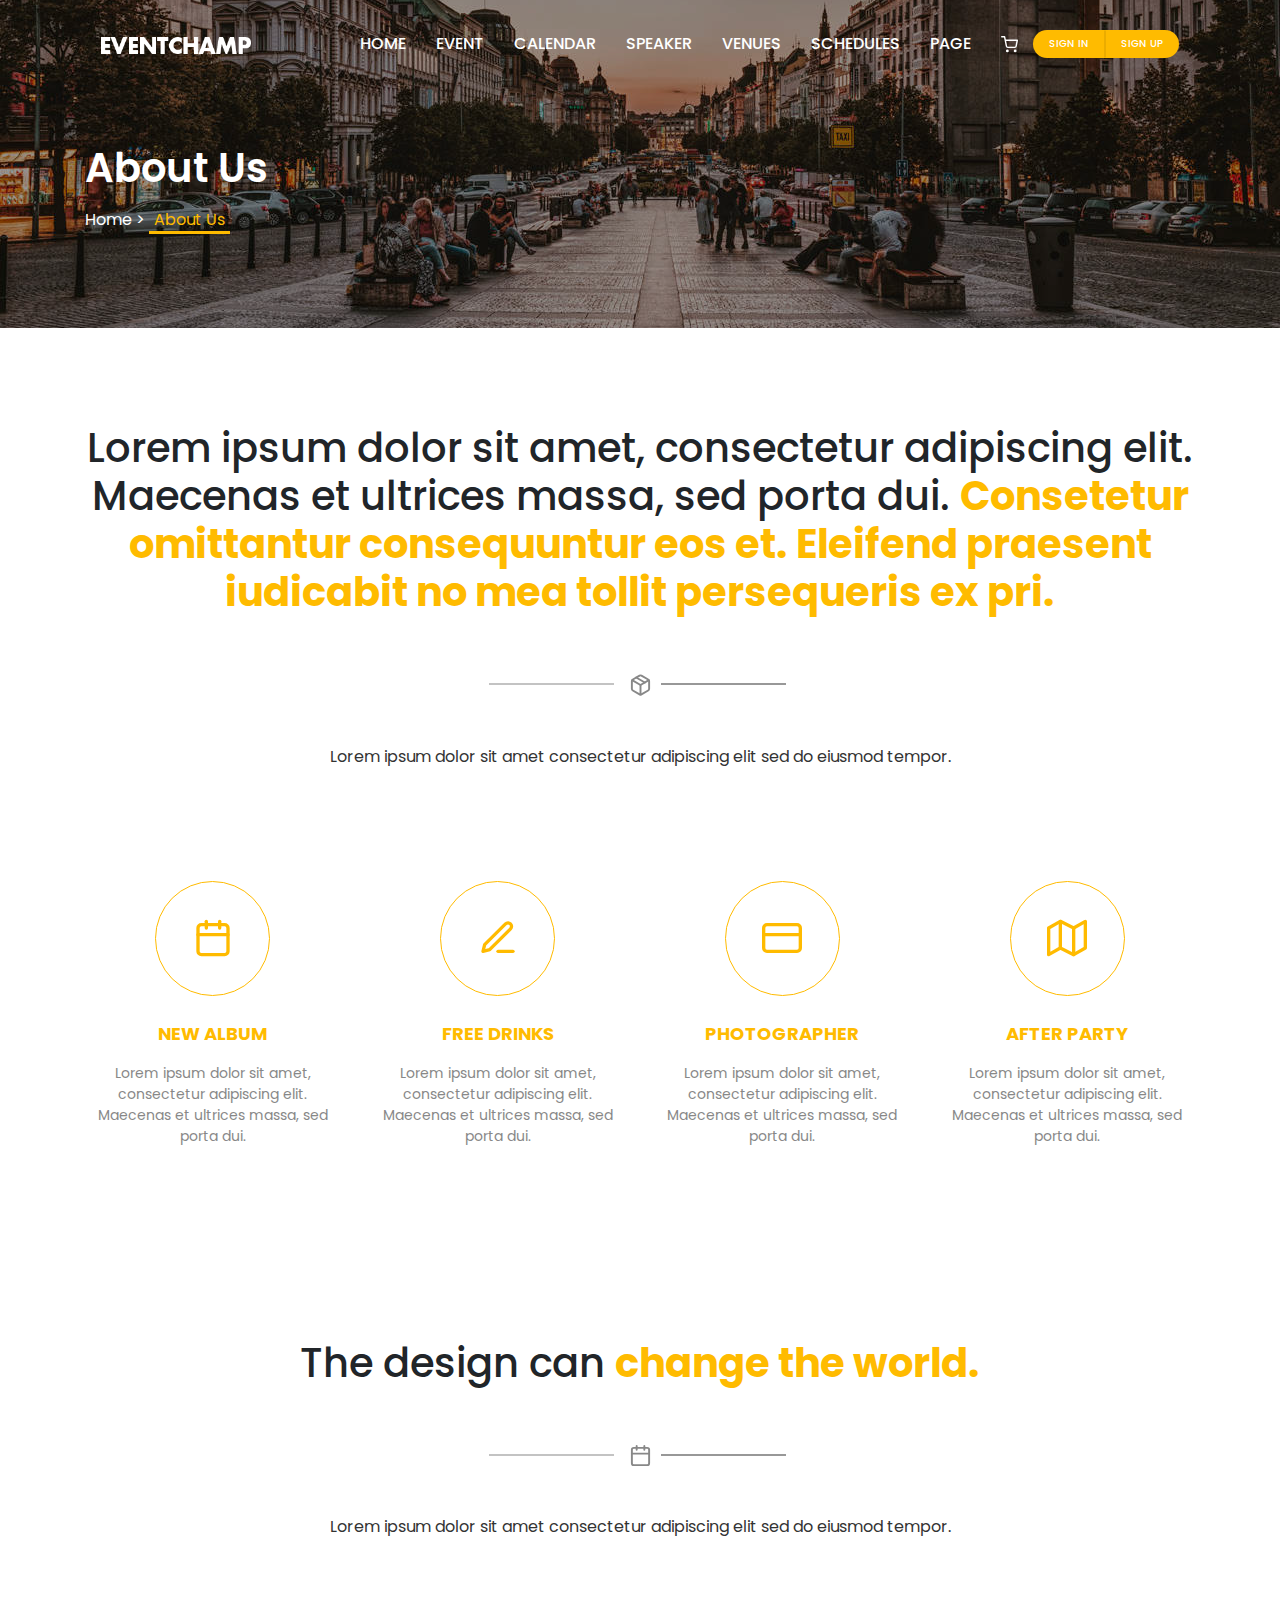
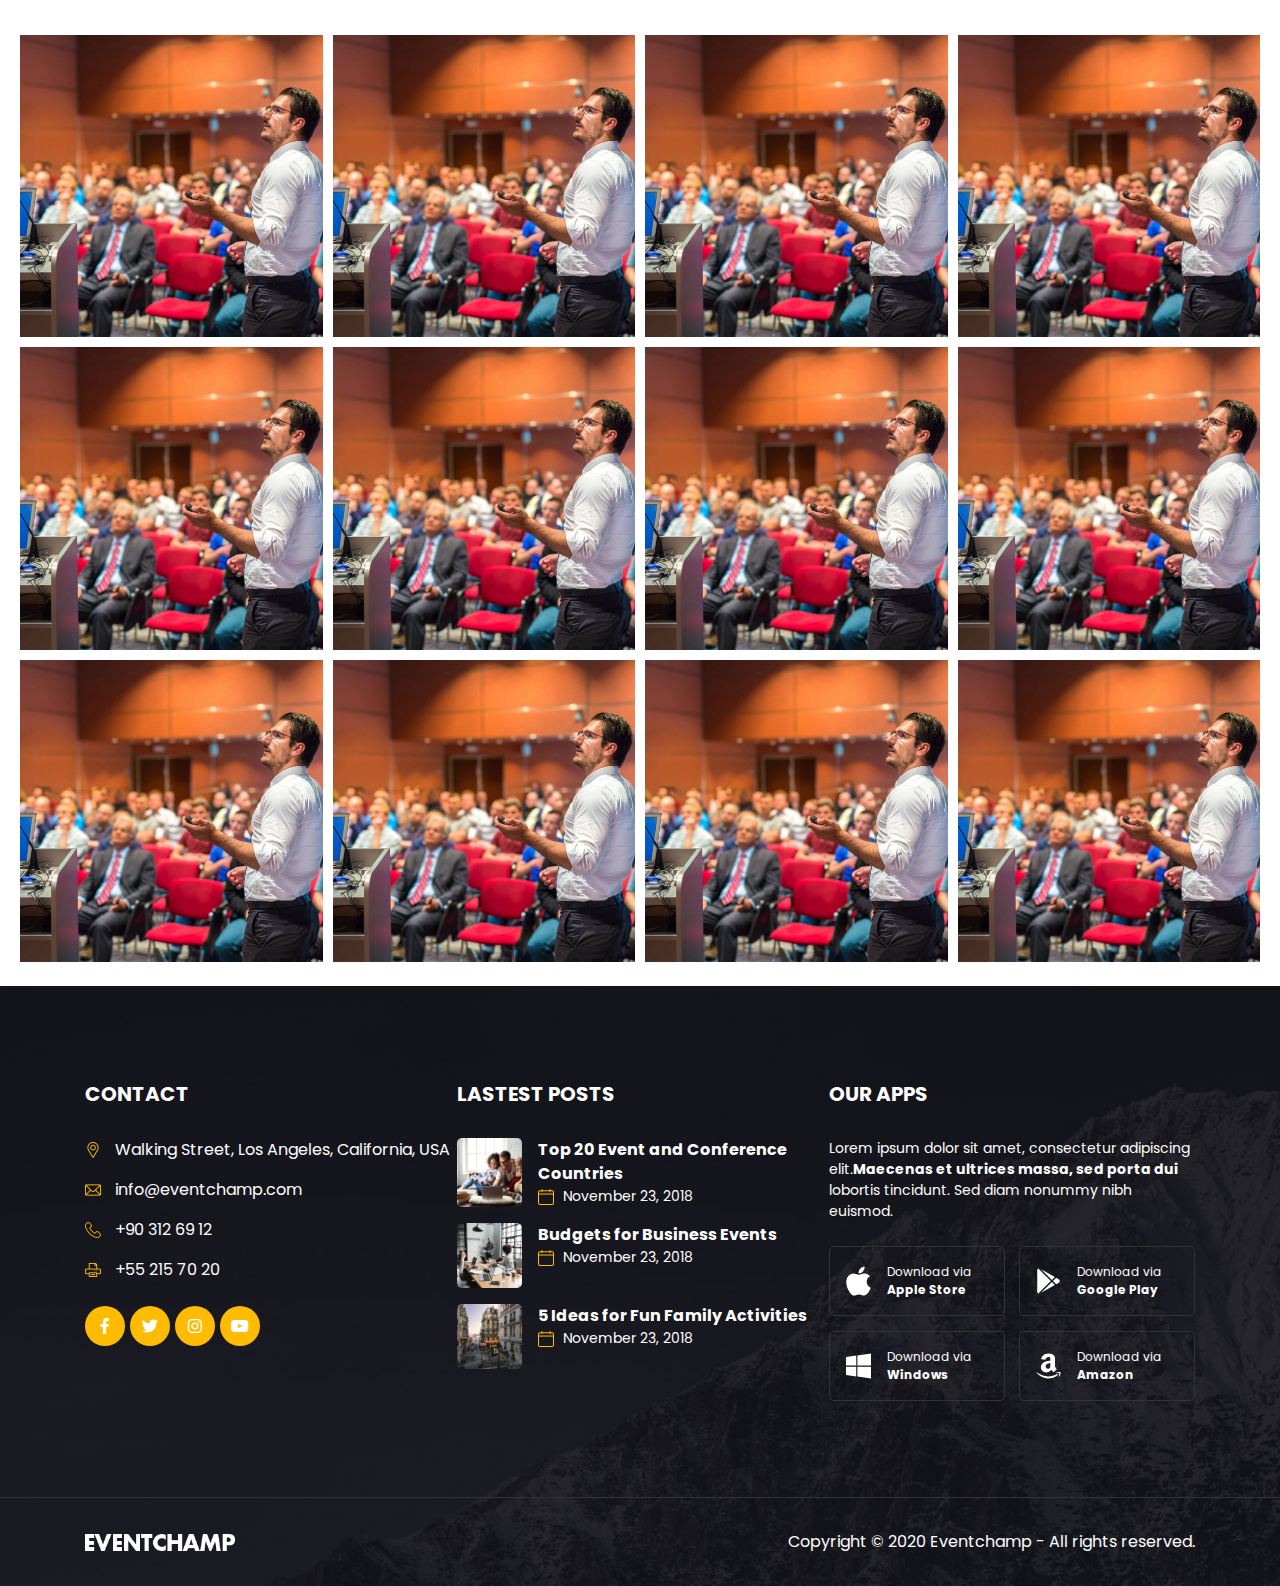
<file: abou-us.html>
<!DOCTYPE html>
<html lang="en">

<head>
    <meta charset="UTF-8">
    <meta http-equiv="X-UA-Compatible" content="IE=edge">
    <meta name="viewport" content="width=device-width, initial-scale=1.0">
    <title>Document</title>
    <link rel="preconnect" href="https://fonts.googleapis.com">
    <link rel="preconnect" href="https://fonts.gstatic.com" crossorigin>
    <link href="https://fonts.googleapis.com/css2?family=Poppins:wght@400;500;700&display=swap" rel="stylesheet">
    <link rel="stylesheet" href="https://stackpath.bootstrapcdn.com/bootstrap/4.3.1/css/bootstrap.min.css" integrity="sha384-ggOyR0iXCbMQv3Xipma34MD+dH/1fQ784/j6cY/iJTQUOhcWr7x9JvoRxT2MZw1T" crossorigin="anonymous">
    <link rel="stylesheet" href="./css/all.min.css">
    <link rel="stylesheet" href="./css/fontawesome.css">
    <link rel="stylesheet" href="./css/style.css">
</head>

<body>
    <section class="top-banner">
        <header class="transparent-header">
            <div class="container">
                <nav class="navbar showon">
                    <a class="navbar-brand navbar-main-brand" href="#">
                        <img class="brand-logo white-logo" id="brand-logo" src="./images/logo-alternative.jpg" alt="">
                        <img class="brand-logo  black-logo" src="./images/black-logo.jpg" alt="">
                    </a>
                    <a class="navbar-toggler px-0" data-toggle="collapse" data-target="#navbarSupportedContent" aria-controls="navbarSupportedContent" aria-expanded="false" aria-label="Toggle navigation">
                        <span class="menu-icon"><svg version="1.1" xmlns="https://www.w3.org/2000/svg" xmlns:xlink="https://www.w3.org/1999/xlink" x="0px" y="0px" viewBox="0 0 344.339 344.339" xml:space="preserve"> <g> <g> <g> <rect y="46.06" width="344.339" height="29.52"></rect> </g> <g> <rect y="156.506" width="344.339" height="29.52"></rect> </g> <g> <rect y="268.748" width="344.339" height="29.531"></rect> </g> </g> </g> <g> </g> <g> </g> <g> </g> <g> </g> <g> </g> <g> </g> <g> </g> <g> </g> <g> </g> <g> </g> <g> </g> <g> </g> <g> </g> <g> </g> <g> </g> </svg></span>
                    </a>
                    <div class="nav-expand">
                        <ul>
                            <li class="nav-item dropdown">
                                <a class="nav-link nav-drop" href="#" id="navbarDropdown" role="button" data-toggle="dropdown" aria-haspopup="true" aria-expanded="false">
                            HOME</a>
                                <div class="dropdown-menu" aria-labelledby="navbarDropdown">
                                    <a class="dropdown-item" href="#">Action</a>
                                    <a class="dropdown-item" href="#">Another action</a>
                                    <a class="dropdown-item" href="#">Something else here</a>
                                </div>
                            </li>
                            <li class="nav-item dropdown">
                                <a class="nav-link nav-drop" href="#" id="navbarDropdown" role="button" data-toggle="dropdown" aria-haspopup="true" aria-expanded="false">
                           EVENT</a>
                                <div class="dropdown-menu" aria-labelledby="navbarDropdown">
                                    <a class="dropdown-item" href="#">Action</a>
                                    <a class="dropdown-item" href="#">Another action</a>
                                    <a class="dropdown-item" href="#">Something else here</a>
                                </div>
                            </li>
                            <li class="nav-item dropdown">
                                <a class="nav-link nav-drop" href="#" id="navbarDropdown" role="button" data-toggle="dropdown" aria-haspopup="true" aria-expanded="false">
                            CALENDAR</a>
                                <div class="dropdown-menu" aria-labelledby="navbarDropdown">
                                    <a class="dropdown-item" href="#">Action</a>
                                    <a class="dropdown-item" href="#">Another action</a>
                                    <a class="dropdown-item" href="#">Something else here</a>
                                </div>
                            </li>
                            <li class="nav-item dropdown">
                                <a class="nav-link nav-drop" href="#" id="navbarDropdown" role="button" data-toggle="dropdown" aria-haspopup="true" aria-expanded="false">
                            SPEAKER</a>
                                <div class="dropdown-menu" aria-labelledby="navbarDropdown">
                                    <a class="dropdown-item" href="#">Action</a>
                                    <a class="dropdown-item" href="#">Another action</a>
                                    <a class="dropdown-item" href="#">Something else here</a>
                                </div>
                            </li>
                            <li class="nav-item dropdown">
                                <a class="nav-link nav-drop" href="#" id="navbarDropdown" role="button" data-toggle="dropdown" aria-haspopup="true" aria-expanded="false">
                            VENUES</a>
                                <div class="dropdown-menu" aria-labelledby="navbarDropdown">
                                    <a class="dropdown-item" href="#">Action</a>
                                    <a class="dropdown-item" href="#">Another action</a>
                                    <a class="dropdown-item" href="#">Something else here</a>
                                </div>
                            </li>
                            <li class="nav-item dropdown">
                                <a class="nav-link nav-drop" href="#" id="navbarDropdown" role="button" data-toggle="dropdown" aria-haspopup="true" aria-expanded="false">
                            SCHEDULES</a>
                                <div class="dropdown-menu" aria-labelledby="navbarDropdown">
                                    <a class="dropdown-item" href="#">Action</a>
                                    <a class="dropdown-item" href="#">Another action</a>
                                    <a class="dropdown-item" href="#">Something else here</a>
                                </div>
                            </li>
                            <li class="nav-item dropdown">
                                <a class="nav-link nav-drop" href="#" id="navbarDropdown" role="button" data-toggle="dropdown" aria-haspopup="true" aria-expanded="false">
                            PAGE</a>
                                <div class="dropdown-menu" aria-labelledby="navbarDropdown">
                                    <a class="dropdown-item" href="#">Action</a>
                                    <a class="dropdown-item" href="#">Another action</a>
                                    <a class="dropdown-item" href="#">Something else here</a>
                                </div>
                            </li>
                            <li class="nav-item" id="cart">
                                <a class="nav-link" href="#">
                                    <svg xmlns="http://www.w3.org/2000/svg" viewBox="0 0 24 24" fill="none" stroke="currentColor" stroke-width="2" stroke-linecap="round" stroke-linejoin="round"><circle cx="9" cy="21" r="1"></circle><circle cx="20" cy="21" r="1"></circle><path d="M1 1h4l2.68 13.39a2 2 0 0 0 2 1.61h9.72a2 2 0 0 0 2-1.61L23 6H6"></path></svg>
                                </a>
                            </li>
                            <li class="nav-item" id="sign-in">
                                <a class="nav-link" href="#">SIGN IN</a>
                            </li>
                            <li class="nav-item" id="sign-up">
                                <a class="nav-link" href="#">SIGN UP</a>
                            </li>
                        </ul>
                    </div>
                    <div class="collapse navbar-collapse" id="navbarSupportedContent">
                        <div class="nav-collapse-header d-flex justify-content-between align-items-center">
                            <a class="navbar-brand brand-logo" href="#"><img src="./images/logo-mobile" alt=""></a>
                            <a class="navbar-toggler px-0" data-toggle="collapse" data-target="#navbarSupportedContent" aria-controls="navbarSupportedContent" aria-expanded="false" aria-label="Toggle navigation">
                                <span class="close-icon"><svg version="1.1" id="Layer_1" xmlns="https://www.w3.org/2000/svg" xmlns:xlink="https://www.w3.org/1999/xlink" x="0px" y="0px" viewBox="0 0 371.23 371.23" xml:space="preserve"> <polygon points="371.23,21.213 350.018,0 185.615,164.402 21.213,0 0,21.213 164.402,185.615 0,350.018 21.213,371.23 185.615,206.828 350.018,371.23 371.23,350.018 206.828,185.615 "></polygon> <g> </g> <g> </g> <g> </g> <g> </g> <g> </g> <g> </g> <g> </g> <g> </g> <g> </g> <g> </g> <g> </g> <g> </g> <g> </g> <g> </g> <g> </g> </svg></span>
                            </a>
                        </div>

                        <ul class="mobile-top-menu">
                            <li class="nav-item dropdown">
                                <a class="nav-link nav-drop d-flex justify-content-between" href="#" id="navbarDropdown" role="button" data-toggle="dropdown" aria-haspopup="true" aria-expanded="false">
                                    <div>HOME</div>
                                    <svg class="gt-caret" xmlns="http://www.w3.org/2000/svg" viewBox="0 0 24 24" fill="none" stroke="currentColor" stroke-width="2" stroke-linecap="round" stroke-linejoin="round"><polyline points="6 9 12 15 18 9"></polyline></svg>
                                </a>
                                <div class="dropdown-menu" aria-labelledby="navbarDropdown">
                                    <a class="dropdown-item" href="#">Action</a>
                                    <a class="dropdown-item" href="#">Another action</a>
                                    <a class="dropdown-item" href="#">Something else here</a>
                                </div>
                            </li>
                            <li class="nav-item dropdown">
                                <a class="nav-link nav-drop d-flex justify-content-between" href="#" id="navbarDropdown" role="button" data-toggle="dropdown" aria-haspopup="true" aria-expanded="false">
                                    <div>EVENT</div>
                                    <svg class="gt-caret" xmlns="http://www.w3.org/2000/svg" viewBox="0 0 24 24" fill="none" stroke="currentColor" stroke-width="2" stroke-linecap="round" stroke-linejoin="round"><polyline points="6 9 12 15 18 9"></polyline></svg>
                                </a>
                                <div class="dropdown-menu" aria-labelledby="navbarDropdown">
                                    <a class="dropdown-item" href="#">Action</a>
                                    <a class="dropdown-item" href="#">Another action</a>
                                    <a class="dropdown-item" href="#">Something else here</a>
                                </div>
                            </li>
                            <li class="nav-item dropdown">
                                <a class="nav-link nav-drop d-flex justify-content-between" href="#" id="navbarDropdown" role="button" data-toggle="dropdown" aria-haspopup="true" aria-expanded="false">
                                    <div>CALENDAR</div>
                                    <svg class="gt-caret" xmlns="http://www.w3.org/2000/svg" viewBox="0 0 24 24" fill="none" stroke="currentColor" stroke-width="2" stroke-linecap="round" stroke-linejoin="round"><polyline points="6 9 12 15 18 9"></polyline></svg>
                                </a>
                                <div class="dropdown-menu" aria-labelledby="navbarDropdown">
                                    <a class="dropdown-item" href="#">Action</a>
                                    <a class="dropdown-item" href="#">Another action</a>
                                    <a class="dropdown-item" href="#">Something else here</a>
                                </div>
                            </li>
                            <li class="nav-item dropdown">
                                <a class="nav-link nav-drop d-flex justify-content-between" href="#" id="navbarDropdown" role="button" data-toggle="dropdown" aria-haspopup="true" aria-expanded="false">
                                    <div>SPEAKER</div>
                                    <svg class="gt-caret" xmlns="http://www.w3.org/2000/svg" viewBox="0 0 24 24" fill="none" stroke="currentColor" stroke-width="2" stroke-linecap="round" stroke-linejoin="round"><polyline points="6 9 12 15 18 9"></polyline></svg>
                                </a>
                                <div class="dropdown-menu" aria-labelledby="navbarDropdown">
                                    <a class="dropdown-item" href="#">Action</a>
                                    <a class="dropdown-item" href="#">Another action</a>
                                    <a class="dropdown-item" href="#">Something else here</a>
                                </div>
                            </li>
                            <li class="nav-item dropdown">
                                <a class="nav-link nav-drop d-flex justify-content-between" href="#" id="navbarDropdown" role="button" data-toggle="dropdown" aria-haspopup="true" aria-expanded="false">
                                    <div>VENUES</div>
                                    <svg class="gt-caret" xmlns="http://www.w3.org/2000/svg" viewBox="0 0 24 24" fill="none" stroke="currentColor" stroke-width="2" stroke-linecap="round" stroke-linejoin="round"><polyline points="6 9 12 15 18 9"></polyline></svg>
                                </a>
                                <div class="dropdown-menu" aria-labelledby="navbarDropdown">
                                    <a class="dropdown-item" href="#">Action</a>
                                    <a class="dropdown-item" href="#">Another action</a>
                                    <a class="dropdown-item" href="#">Something else here</a>
                                </div>
                            </li>
                            <li class="nav-item dropdown">
                                <a class="nav-link nav-drop d-flex justify-content-between" href="#" id="navbarDropdown" role="button" data-toggle="dropdown" aria-haspopup="true" aria-expanded="false">
                                    <div>SCHEDULES</div>
                                    <svg class="gt-caret" xmlns="http://www.w3.org/2000/svg" viewBox="0 0 24 24" fill="none" stroke="currentColor" stroke-width="2" stroke-linecap="round" stroke-linejoin="round"><polyline points="6 9 12 15 18 9"></polyline></svg>
                                </a>
                                <div class="dropdown-menu" aria-labelledby="navbarDropdown">
                                    <a class="dropdown-item" href="#">Action</a>
                                    <a class="dropdown-item" href="#">Another action</a>
                                    <a class="dropdown-item" href="#">Something else here</a>
                                </div>
                            </li>
                            <li class="nav-item dropdown">
                                <a class="nav-link nav-drop d-flex justify-content-between" href="#" id="navbarDropdown" role="button" data-toggle="dropdown" aria-haspopup="true" aria-expanded="false">
                                    <div>PAGE</div>
                                    <svg class="gt-caret" xmlns="http://www.w3.org/2000/svg" viewBox="0 0 24 24" fill="none" stroke="currentColor" stroke-width="2" stroke-linecap="round" stroke-linejoin="round"><polyline points="6 9 12 15 18 9"></polyline></svg>
                                </a>
                                <div class="dropdown-menu" aria-labelledby="navbarDropdown">
                                    <a class="dropdown-item" href="#">Action</a>
                                    <a class="dropdown-item" href="#">Another action</a>
                                    <a class="dropdown-item" href="#">Something else here</a>
                                </div>
                            </li>
                        </ul>
                        <ul class="mobile-bot-menu">
                            <li class="nav-item" id="cart">
                                <a class="nav-link" href="#">
                                    <svg xmlns="http://www.w3.org/2000/svg" viewBox="0 0 24 24" fill="none" stroke="currentColor" stroke-width="2" stroke-linecap="round" stroke-linejoin="round"><circle cx="9" cy="21" r="1"></circle><circle cx="20" cy="21" r="1"></circle><path d="M1 1h4l2.68 13.39a2 2 0 0 0 2 1.61h9.72a2 2 0 0 0 2-1.61L23 6H6"></path></svg>
                                </a>
                            </li>
                            <li class="nav-item d-flex w-100" id="mobile-login">
                                <a class="nav-link" href="#">SIGN IN</a>
                                <a class="nav-link" href="#">SIGN UP</a>
                            </li>

                        </ul>
                    </div>
                </nav>

            </div>
        </header>
        <div class="aboutus-banner pd-6">
            <div class="container text-white">
                <h1 class="bold-weight">About Us</h1>
                <div class="slug-page"><a href="">Home </a> > <span class="current-page">About Us</span></div>
            </div>
        </div>
    </section>
    <section class="event pd-6">
        <div class="container">
            <div class="event-upcoming d-flex flex-column align-items-center">
                <h1 class="text-center">Lorem ipsum dolor sit amet, consectetur adipiscing elit. Maecenas et ultrices massa, sed porta dui. <span class="brand-color bolder-weight">Consetetur omittantur consequuntur eos et. Eleifend praesent iudicabit no mea tollit persequeris ex pri.</span></h1>
                <div class="gray-icon my-5">
                    <svg xmlns="http://www.w3.org/2000/svg" width="24" height="24" viewBox="0 0 24 24" fill="none" stroke="currentColor" stroke-width="2" stroke-linecap="round" stroke-linejoin="round"><line x1="16.5" y1="9.4" x2="7.5" y2="4.21"></line><path d="M21 16V8a2 2 0 0 0-1-1.73l-7-4a2 2 0 0 0-2 0l-7 4A2 2 0 0 0 3 8v8a2 2 0 0 0 1 1.73l7 4a2 2 0 0 0 2 0l7-4A2 2 0 0 0 21 16z"></path><polyline points="3.27 6.96 12 12.01 20.73 6.96"></polyline><line x1="12" y1="22.08" x2="12" y2="12"></line></svg>
                </div>
                <div class="gray-color">Lorem ipsum dolor sit amet consectetur adipiscing elit sed do eiusmod tempor.</div>
            </div>
            <div class="concert-features d-flex flex-wrap justify-content-between">
                <div class="concert-features-item">
                    <div class="concert-features-icon my-icon"><svg xmlns="http://www.w3.org/2000/svg" viewBox="0 0 24 24" fill="none" stroke="currentColor" stroke-width="2" stroke-linecap="round" stroke-linejoin="round"><rect x="3" y="4" width="18" height="18" rx="2" ry="2"></rect><line x1="16" y1="2" x2="16" y2="6"></line><line x1="8" y1="2" x2="8" y2="6"></line><line x1="3" y1="10" x2="21" y2="10"></line></svg></div>
                    <div class="concert-features-title">NEW ALBUM</div>
                    <div class="concert-features-info">Lorem ipsum dolor sit amet, consectetur adipiscing elit. Maecenas et ultrices massa, sed porta dui.</div>
                </div>
                <div class="concert-features-item">
                    <div class="my-icon"><svg xmlns="http://www.w3.org/2000/svg" viewBox="0 0 24 24" fill="none" stroke="currentColor" stroke-width="2" stroke-linecap="round" stroke-linejoin="round"><path d="M12 20h9"></path><path d="M16.5 3.5a2.121 2.121 0 0 1 3 3L7 19l-4 1 1-4L16.5 3.5z"></path></svg></div>
                    <div class="concert-features-title">FREE DRINKS</div>
                    <div class="concert-features-info">Lorem ipsum dolor sit amet, consectetur adipiscing elit. Maecenas et ultrices massa, sed porta dui.</div>
                </div>
                <div class="concert-features-item">
                    <div class="my-icon"><svg xmlns="http://www.w3.org/2000/svg" viewBox="0 0 24 24" fill="none" stroke="currentColor" stroke-width="2" stroke-linecap="round" stroke-linejoin="round"><rect x="1" y="4" width="22" height="16" rx="2" ry="2"></rect><line x1="1" y1="10" x2="23" y2="10"></line></svg></div>
                    <div class="concert-features-title">PHOTOGRAPHER</div>
                    <div class="concert-features-info">Lorem ipsum dolor sit amet, consectetur adipiscing elit. Maecenas et ultrices massa, sed porta dui.</div>
                </div>
                <div class="concert-features-item">
                    <div class="my-icon"><svg xmlns="http://www.w3.org/2000/svg" viewBox="0 0 24 24" fill="none" stroke="currentColor" stroke-width="2" stroke-linecap="round" stroke-linejoin="round"><polygon points="1 6 1 22 8 18 16 22 23 18 23 2 16 6 8 2 1 6"></polygon><line x1="8" y1="2" x2="8" y2="18"></line><line x1="16" y1="6" x2="16" y2="22"></line></svg></div>
                    <div class="concert-features-title">AFTER PARTY</div>
                    <div class="concert-features-info">Lorem ipsum dolor sit amet, consectetur adipiscing elit. Maecenas et ultrices massa, sed porta dui.</div>
                </div>
            </div>
    </section>
    <section class="design-change">
        <div class="container pd-6">
            <div class="event-upcoming d-flex flex-column align-items-center">
                <h1 class="text-center">The design can <span class="brand-color bolder-weight">change the world.</span></h1>
                <div class="gray-icon my-5">
                    <svg xmlns="http://www.w3.org/2000/svg" viewBox="0 0 24 24" fill="none" stroke="currentColor" stroke-width="2" stroke-linecap="round" stroke-linejoin="round"><rect x="3" y="4" width="18" height="18" rx="2" ry="2"></rect><line x1="16" y1="2" x2="16" y2="6"></line><line x1="8" y1="2" x2="8" y2="6"></line><line x1="3" y1="10" x2="21" y2="10"></line></svg>
                </div>
                <div class="gray-color">Lorem ipsum dolor sit amet consectetur adipiscing elit sed do eiusmod tempor.</div>
            </div>
        </div>
        <div class="design-grid-container pb-4">
            <div class="grid-item">
                <a href=""><img class="img-fluid" src="./images/speaker-photos-6-1200x1200.jpg" alt=""></a>
            </div>
            <div class="grid-item">
                <a href=""><img class="img-fluid" src="./images/speaker-photos-6-1200x1200.jpg" alt=""></a>
            </div>
            <div class="grid-item">
                <a href=""><img class="img-fluid" src="./images/speaker-photos-6-1200x1200.jpg" alt=""></a>
            </div>
            <div class="grid-item">
                <a href=""><img class="img-fluid" src="./images/speaker-photos-6-1200x1200.jpg" alt=""></a>
            </div>
            <div class="grid-item">
                <a href=""><img class="img-fluid" src="./images/speaker-photos-6-1200x1200.jpg" alt=""></a>
            </div>
            <div class="grid-item">
                <a href=""><img class="img-fluid" src="./images/speaker-photos-6-1200x1200.jpg" alt=""></a>
            </div>
            <div class="grid-item">
                <a href=""><img class="img-fluid" src="./images/speaker-photos-6-1200x1200.jpg" alt=""></a>
            </div>
            <div class="grid-item">
                <a href=""><img class="img-fluid" src="./images/speaker-photos-6-1200x1200.jpg" alt=""></a>
            </div>
            <div class="grid-item">
                <a href=""><img class="img-fluid" src="./images/speaker-photos-6-1200x1200.jpg" alt=""></a>
            </div>
            <div class="grid-item">
                <a href=""><img class="img-fluid" src="./images/speaker-photos-6-1200x1200.jpg" alt=""></a>
            </div>
            <div class="grid-item">
                <a href=""><img class="img-fluid" src="./images/speaker-photos-6-1200x1200.jpg" alt=""></a>
            </div>
            <div class="grid-item">
                <a href=""><img class="img-fluid" src="./images/speaker-photos-6-1200x1200.jpg" alt=""></a>
            </div>
        </div>
    </section>

    <footer>
        <div class="container">
            <div class="d-lg-flex justify-content-between pd-6">
                <div class="contact-info ">
                    <h1 class="text-white bolder-weight ">CONTACT</h1>
                    <div class="contact-info-address ">Walking Street, Los Angeles, California, USA</div>
                    <div class="contact-info-mail "><a href=" ">info@eventchamp.com</a></div>
                    <div class="contact-info-tel "><a href=" ">+90 312 69 12</a></div>
                    <div class="contact-info-fax ">+55 215 70 20</div>
                    <div class="contact-info-social-link d-flex mt-4 ">
                        <a href=" "><i class="fab fa-facebook-f "></i></a>
                        <a href=" "><i class="fab fa-twitter "></i></a>
                        <a href=" "><i class="fab fa-instagram "></i></a>
                        <a href=" "><i class="fab fa-youtube "></i></a>
                    </div>
                </div>
                <div class="lastest-posts mt-lg-0 mt-5">
                    <h1 class="text-white bolder-weight ">LASTEST POSTS</h1>
                    <div class="d-flex ">
                        <img src="./images/event-22-150x150.jpg " alt=" ">
                        <div class="lastest-post-content ">
                            <div class="lastest-post-title ">Top 20 Event and Conference Countries</div>
                            <div class="lastest-post-puslish-date ">November 23, 2018</div>
                        </div>
                    </div>
                    <div class="d-flex mt-3 ">
                        <img src="./images/event-4-150x150.jpg " alt=" ">
                        <div class="lastest-post-content ">
                            <div class="lastest-post-title ">Budgets for Business Events</div>
                            <div class="lastest-post-puslish-date ">November 23, 2018</div>
                        </div>
                    </div>
                    <div class="d-flex mt-3 ">
                        <img src="./images/venue-11-150x150.jpg " alt=" ">
                        <div class="lastest-post-content ">
                            <div class="lastest-post-title ">5 Ideas for Fun Family Activities</div>
                            <div class="lastest-post-puslish-date ">November 23, 2018</div>
                        </div>
                    </div>
                </div>
                <div class="application-product mt-lg-0 mt-5">
                    <h1 class="text-white bolder-weight ">OUR APPS</h1>
                    <div>Lorem ipsum dolor sit amet, consectetur adipiscing elit.<span class="bolder-weight ">Maecenas et ultrices massa, sed porta dui</span> lobortis tincidunt. Sed diam nonummy nibh euismod.</div>
                    <div class="app-box d-flex justify-content-between flex-wrap mt-4 ">
                        <div class="apple-store ">
                            <a href=" " class="d-flex ">
                                <svg xmlns="http://www.w3.org/2000/svg " viewBox="0 0 384 512 "><path fill="currentColor " d="M318.7 268.7c-.2-36.7 16.4-64.4 50-84.8-18.8-26.9-47.2-41.7-84.7-44.6-35.5-2.8-74.3 20.7-88.5 20.7-15 0-49.4-19.7-76.4-19.7C63.3
        141.2 4 184.8 4 273.5q0 39.3 14.4 81.2c12.8 36.7 59 126.7 107.2 125.2 25.2-.6 43-17.9 75.8-17.9 31.8 0 48.3 17.9 76.4 17.9 48.6-.7 90.4-82.5 102.6-119.3-65.2-30.7-61.7-90-61.7-91.9zm-56.6-164.2c27.3-32.4 24.8-61.9 24-72.5-24.1 1.4-52 16.4-67.9 34.9-17.5
        19.8-27.8 44.3-25.6 71.9 26.1 2 49.9-11.4 69.5-34.3z "></path></svg>
                                <div class="ml-3 ">
                                    <div>Download via</div>
                                    <div class="bolder-weight ">Apple Store</div>
                                </div>
                            </a>
                        </div>
                        <div class="google-store ">
                            <a href=" " class="d-flex ">
                                <svg xmlns="http://www.w3.org/2000/svg " viewBox="0 0 512 512 "><path fill="currentColor " d="M325.3 234.3L104.6 13l280.8 161.2-60.1 60.1zM47 0C34 6.8 25.3 19.2 25.3 35.3v441.3c0 16.1 8.7 28.5 21.7 35.3l256.6-256L47 0zm425.2
        225.6l-58.9-34.1-65.7 64.5 65.7 64.5 60.1-34.1c18-14.3 18-46.5-1.2-60.8zM104.6 499l280.8-161.2-60.1-60.1L104.6 499z "></path></svg>
                                <div class="ml-3 ">
                                    <div>Download via</div>
                                    <div class="bolder-weight ">Google Play</div>
                                </div>
                            </a>
                        </div>
                        <div class=windows-store ">
        <a href=" " class="d-flex ">
            <svg xmlns="http://www.w3.org/2000/svg " viewBox="0 0 448 512 "><path fill="currentColor " d="M0 93.7l183.6-25.3v177.4H0V93.7zm0 324.6l183.6 25.3V268.4H0v149.9zm203.8 28L448 480V268.4H203.8v177.9zm0-380.6v180.1H448V32L203.8 65.7z "></path></svg>
            <div class="ml-3 ">
                <div>Download via</div>
                <div class="bolder-weight ">Windows</div>
            </div>
        </a>
        </div>
        <div class="amazon-store ">
            <a href=" " class="d-flex ">
                <svg xmlns="http://www.w3.org/2000/svg " viewBox="0 0 448 512 "><path fill="currentColor " d="M257.2 162.7c-48.7 1.8-169.5 15.5-169.5 117.5 0 109.5 138.3 114 183.5 43.2 6.5 10.2 35.4 37.5 45.3 46.8l56.8-56S341 288.9 341 261.4V114.3C341
                            89 316.5 32 228.7 32 140.7 32 94 87 94 136.3l73.5 6.8c16.3-49.5 54.2-49.5 54.2-49.5 40.7-.1 35.5 29.8 35.5 69.1zm0 86.8c0 80-84.2 68-84.2 17.2 0-47.2 50.5-56.7 84.2-57.8v40.6zm136 163.5c-7.7 10-70 67-174.5 67S34.2 408.5 9.7 379c-6.8-7.7
                            1-11.3 5.5-8.3C88.5 415.2 203 488.5 387.7 401c7.5-3.7 13.3 2 5.5 12zm39.8 2.2c-6.5 15.8-16 26.8-21.2 31-5.5 4.5-9.5 2.7-6.5-3.8s19.3-46.5 12.7-55c-6.5-8.3-37-4.3-48-3.2-10.8 1-13 2-14-.3-2.3-5.7 21.7-15.5 37.5-17.5 15.7-1.8 41-.8
                            46 5.7 3.7 5.1 0 27.1-6.5 43.1z "></path></svg>
                <div class="ml-3 ">
                    <div>Download via</div>
                    <div class="bolder-weight ">Amazon</div>
                </div>
            </a>
        </div>
        </div>
        </div>
        </div>
        </div>
        <div class="footer-copyright ">
            <div class="container d-flex flex-lg-row flex-column align-items-center justify-content-between ">
                <img class="brand-logo " src="./images/logo-alternative.jpg " alt=" ">
                <div class="text-center mt-lg-0 mt-4 ">Copyright © 2020 Eventchamp - All rights reserved.</div>
            </div>
        </div>
    </footer>
    <script src="https://code.jquery.com/jquery-3.3.1.slim.min.js " integrity="sha384-q8i/X+965DzO0rT7abK41JStQIAqVgRVzpbzo5smXKp4YfRvH+8abtTE1Pi6jizo " crossorigin="anonymous "></script>
    <script src="https://cdnjs.cloudflare.com/ajax/libs/popper.js/1.14.7/umd/popper.min.js " integrity="sha384-UO2eT0CpHqdSJQ6hJty5KVphtPhzWj9WO1clHTMGa3JDZwrnQq4sF86dIHNDz0W1 " crossorigin="anonymous "></script>
    <script src="https://stackpath.bootstrapcdn.com/bootstrap/4.3.1/js/bootstrap.min.js " integrity="sha384-JjSmVgyd0p3pXB1rRibZUAYoIIy6OrQ6VrjIEaFf/nJGzIxFDsf4x0xIM+B07jRM " crossorigin="anonymous "></script>
    <script src="./js/main.js "></script>
</body>

</html>
</file>
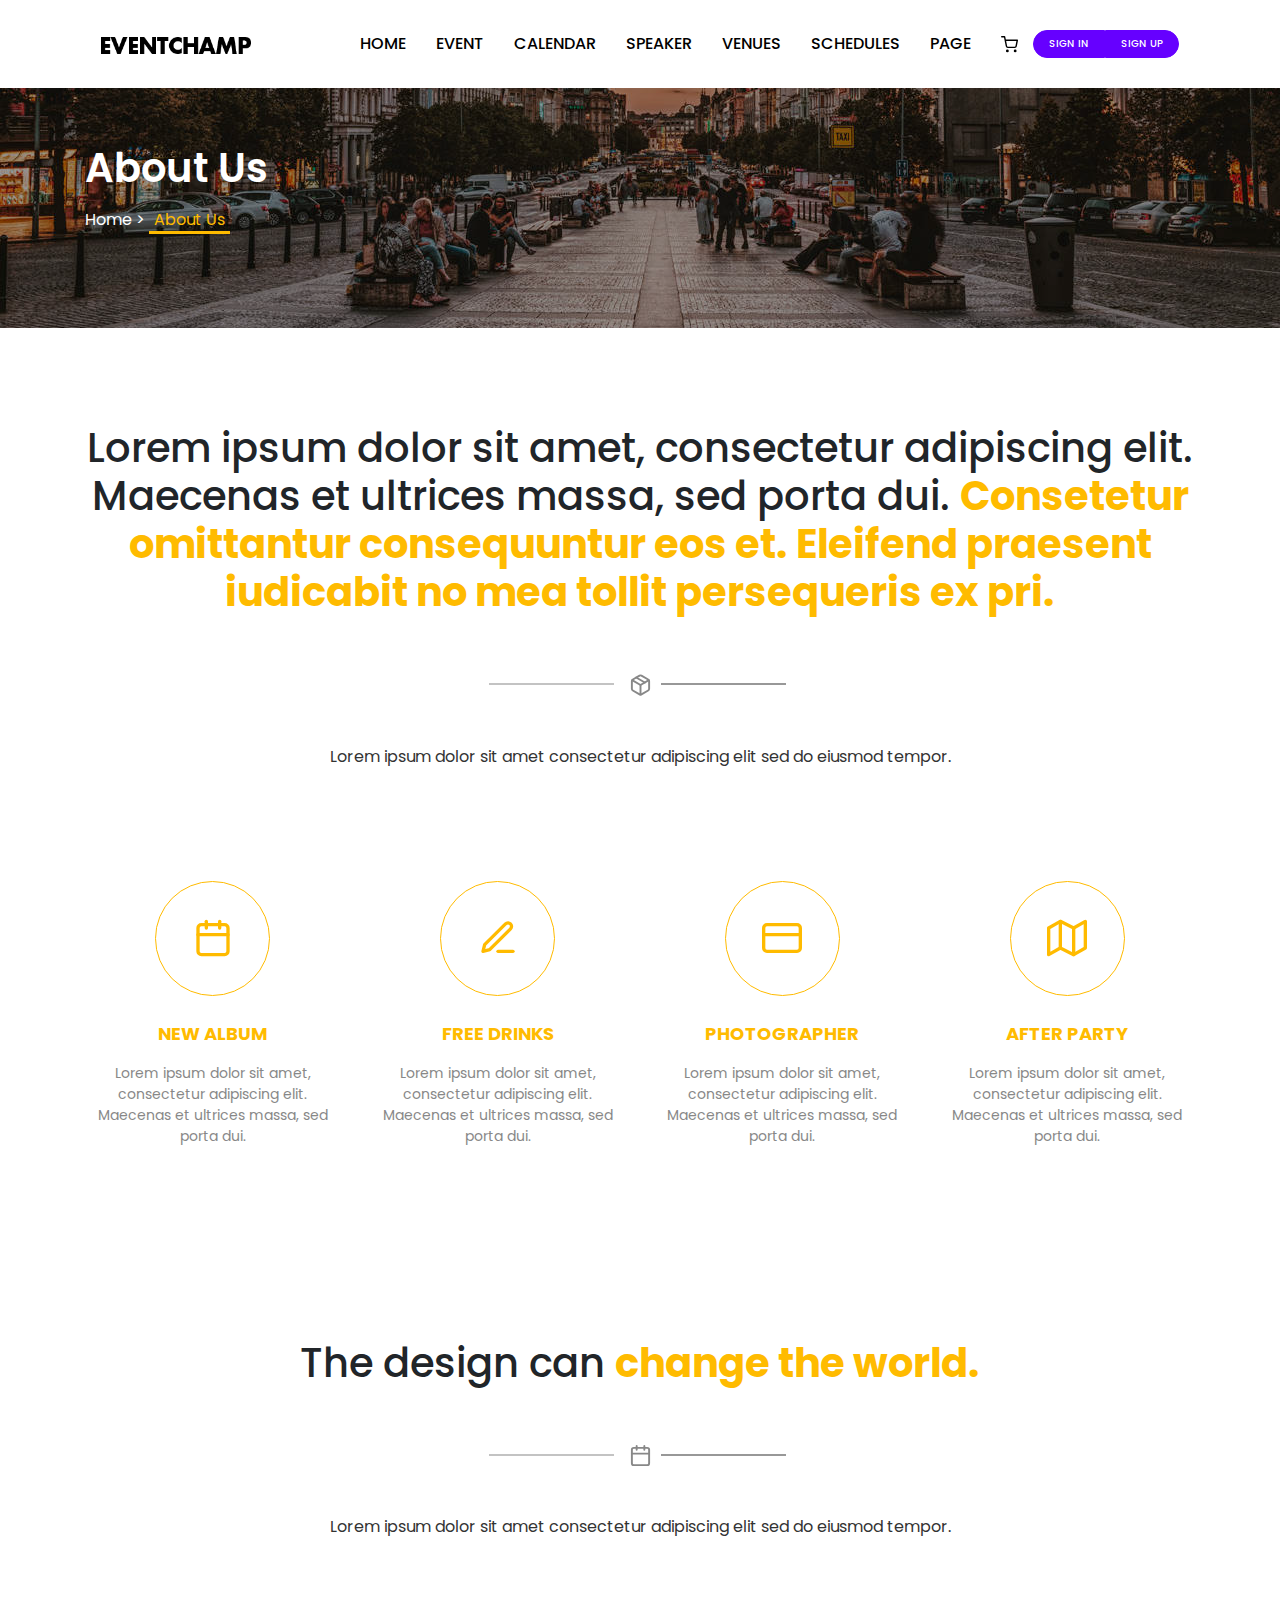
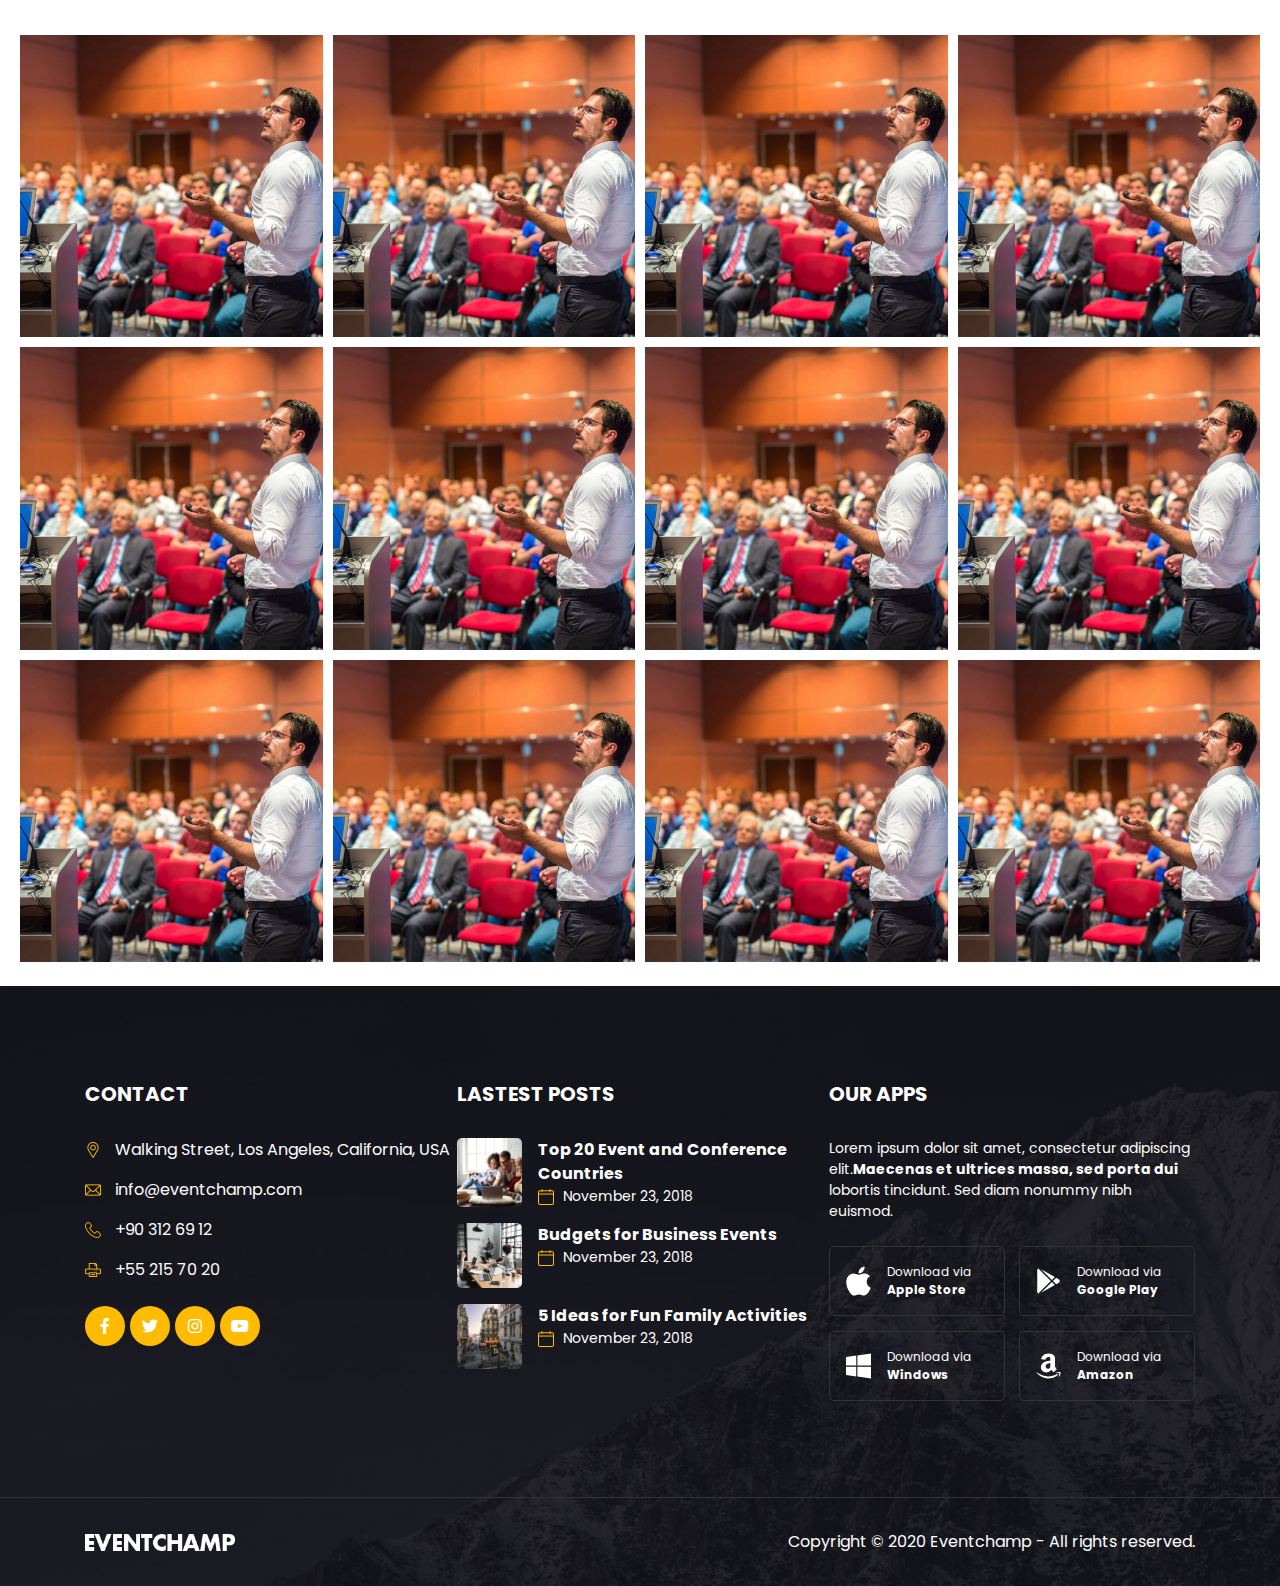
<file: about-us.html>
<!DOCTYPE html>
<html lang="en">

<head>
    <meta charset="UTF-8">
    <meta http-equiv="X-UA-Compatible" content="IE=edge">
    <meta name="viewport" content="width=device-width, initial-scale=1.0">
    <title>Document</title>
    <link rel="preconnect" href="https://fonts.googleapis.com">
    <link rel="preconnect" href="https://fonts.gstatic.com" crossorigin>
    <link href="https://fonts.googleapis.com/css2?family=Poppins:wght@400;500;700&display=swap" rel="stylesheet">
    <link rel="stylesheet" href="https://stackpath.bootstrapcdn.com/bootstrap/4.3.1/css/bootstrap.min.css" integrity="sha384-ggOyR0iXCbMQv3Xipma34MD+dH/1fQ784/j6cY/iJTQUOhcWr7x9JvoRxT2MZw1T" crossorigin="anonymous">
    <link rel="stylesheet" href="./css/all.min.css">
    <link rel="stylesheet" href="./css/fontawesome.css">
    <link rel="stylesheet" href="./css/style.css">
</head>

<body>
    <section class="top-banner">
        <header class="transparent-header another-page" id="header">
            <div class="container">
                <nav class="navbar showon">
                    <a class="navbar-brand navbar-main-brand" href="#">
                        <img class="brand-logo white-logo" id="brand-logo" src="./images/logo-alternative.jpg" alt="">
                    </a>
                    <a class="navbar-toggler px-0" data-toggle="collapse" data-target="#navbarSupportedContent" aria-controls="navbarSupportedContent" aria-expanded="false" aria-label="Toggle navigation">
                        <span class="menu-icon"><svg version="1.1" xmlns="https://www.w3.org/2000/svg" xmlns:xlink="https://www.w3.org/1999/xlink" x="0px" y="0px" viewBox="0 0 344.339 344.339" xml:space="preserve"> <g> <g> <g> <rect y="46.06" width="344.339" height="29.52"></rect> </g> <g> <rect y="156.506" width="344.339" height="29.52"></rect> </g> <g> <rect y="268.748" width="344.339" height="29.531"></rect> </g> </g> </g> <g> </g> <g> </g> <g> </g> <g> </g> <g> </g> <g> </g> <g> </g> <g> </g> <g> </g> <g> </g> <g> </g> <g> </g> <g> </g> <g> </g> <g> </g> </svg></span>
                    </a>
                    <div class="nav-expand">
                        <ul>
                            <li class="nav-item dropdown">
                                <a class="nav-link nav-drop" href="#" id="navbarDropdown" role="button" data-toggle="dropdown" aria-haspopup="true" aria-expanded="false">
                            HOME</a>
                                <div class="dropdown-menu" aria-labelledby="navbarDropdown">
                                    <a class="dropdown-item" href="#">Action</a>
                                    <a class="dropdown-item" href="#">Another action</a>
                                    <a class="dropdown-item" href="#">Something else here</a>
                                </div>
                            </li>
                            <li class="nav-item dropdown">
                                <a class="nav-link nav-drop" href="#" id="navbarDropdown" role="button" data-toggle="dropdown" aria-haspopup="true" aria-expanded="false">
                           EVENT</a>
                                <div class="dropdown-menu" aria-labelledby="navbarDropdown">
                                    <a class="dropdown-item" href="#">Action</a>
                                    <a class="dropdown-item" href="#">Another action</a>
                                    <a class="dropdown-item" href="#">Something else here</a>
                                </div>
                            </li>
                            <li class="nav-item dropdown">
                                <a class="nav-link nav-drop" href="#" id="navbarDropdown" role="button" data-toggle="dropdown" aria-haspopup="true" aria-expanded="false">
                            CALENDAR</a>
                                <div class="dropdown-menu" aria-labelledby="navbarDropdown">
                                    <a class="dropdown-item" href="#">Action</a>
                                    <a class="dropdown-item" href="#">Another action</a>
                                    <a class="dropdown-item" href="#">Something else here</a>
                                </div>
                            </li>
                            <li class="nav-item dropdown">
                                <a class="nav-link nav-drop" href="#" id="navbarDropdown" role="button" data-toggle="dropdown" aria-haspopup="true" aria-expanded="false">
                            SPEAKER</a>
                                <div class="dropdown-menu" aria-labelledby="navbarDropdown">
                                    <a class="dropdown-item" href="#">Action</a>
                                    <a class="dropdown-item" href="#">Another action</a>
                                    <a class="dropdown-item" href="#">Something else here</a>
                                </div>
                            </li>
                            <li class="nav-item dropdown">
                                <a class="nav-link nav-drop" href="#" id="navbarDropdown" role="button" data-toggle="dropdown" aria-haspopup="true" aria-expanded="false">
                            VENUES</a>
                                <div class="dropdown-menu" aria-labelledby="navbarDropdown">
                                    <a class="dropdown-item" href="#">Action</a>
                                    <a class="dropdown-item" href="#">Another action</a>
                                    <a class="dropdown-item" href="#">Something else here</a>
                                </div>
                            </li>
                            <li class="nav-item dropdown">
                                <a class="nav-link nav-drop" href="#" id="navbarDropdown" role="button" data-toggle="dropdown" aria-haspopup="true" aria-expanded="false">
                            SCHEDULES</a>
                                <div class="dropdown-menu" aria-labelledby="navbarDropdown">
                                    <a class="dropdown-item" href="#">Action</a>
                                    <a class="dropdown-item" href="#">Another action</a>
                                    <a class="dropdown-item" href="#">Something else here</a>
                                </div>
                            </li>
                            <li class="nav-item dropdown">
                                <a class="nav-link nav-drop" href="#" id="navbarDropdown" role="button" data-toggle="dropdown" aria-haspopup="true" aria-expanded="false">
                            PAGE</a>
                                <div class="dropdown-menu" aria-labelledby="navbarDropdown">
                                    <a class="dropdown-item" href="#">Action</a>
                                    <a class="dropdown-item" href="#">Another action</a>
                                    <a class="dropdown-item" href="#">Something else here</a>
                                </div>
                            </li>
                            <li class="nav-item" id="cart">
                                <a class="nav-link" href="#">
                                    <svg xmlns="http://www.w3.org/2000/svg" viewBox="0 0 24 24" fill="none" stroke="currentColor" stroke-width="2" stroke-linecap="round" stroke-linejoin="round"><circle cx="9" cy="21" r="1"></circle><circle cx="20" cy="21" r="1"></circle><path d="M1 1h4l2.68 13.39a2 2 0 0 0 2 1.61h9.72a2 2 0 0 0 2-1.61L23 6H6"></path></svg>
                                </a>
                            </li>
                            <li class="nav-item" id="sign-in">
                                <a class="nav-link" href="#">SIGN IN</a>
                            </li>
                            <li class="nav-item" id="sign-up">
                                <a class="nav-link" href="#">SIGN UP</a>
                            </li>
                        </ul>
                    </div>
                    <div class="collapse navbar-collapse" id="navbarSupportedContent">
                        <div class="nav-collapse-header d-flex justify-content-between align-items-center">
                            <a class="navbar-brand brand-logo" href="#"><img src="./images/logo-mobile" alt=""></a>
                            <a class="navbar-toggler px-0" data-toggle="collapse" data-target="#navbarSupportedContent" aria-controls="navbarSupportedContent" aria-expanded="false" aria-label="Toggle navigation">
                                <span class="close-icon"><svg version="1.1" id="Layer_1" xmlns="https://www.w3.org/2000/svg" xmlns:xlink="https://www.w3.org/1999/xlink" x="0px" y="0px" viewBox="0 0 371.23 371.23" xml:space="preserve"> <polygon points="371.23,21.213 350.018,0 185.615,164.402 21.213,0 0,21.213 164.402,185.615 0,350.018 21.213,371.23 185.615,206.828 350.018,371.23 371.23,350.018 206.828,185.615 "></polygon> <g> </g> <g> </g> <g> </g> <g> </g> <g> </g> <g> </g> <g> </g> <g> </g> <g> </g> <g> </g> <g> </g> <g> </g> <g> </g> <g> </g> <g> </g> </svg></span>
                            </a>
                        </div>

                        <ul class="mobile-top-menu">
                            <li class="nav-item dropdown">
                                <a class="nav-link nav-drop d-flex justify-content-between" href="#" id="navbarDropdown" role="button" data-toggle="dropdown" aria-haspopup="true" aria-expanded="false">
                                    <div>HOME</div>
                                    <svg class="gt-caret" xmlns="http://www.w3.org/2000/svg" viewBox="0 0 24 24" fill="none" stroke="currentColor" stroke-width="2" stroke-linecap="round" stroke-linejoin="round"><polyline points="6 9 12 15 18 9"></polyline></svg>
                                </a>
                                <div class="dropdown-menu" aria-labelledby="navbarDropdown">
                                    <a class="dropdown-item" href="#">Action</a>
                                    <a class="dropdown-item" href="#">Another action</a>
                                    <a class="dropdown-item" href="#">Something else here</a>
                                </div>
                            </li>
                            <li class="nav-item dropdown">
                                <a class="nav-link nav-drop d-flex justify-content-between" href="#" id="navbarDropdown" role="button" data-toggle="dropdown" aria-haspopup="true" aria-expanded="false">
                                    <div>EVENT</div>
                                    <svg class="gt-caret" xmlns="http://www.w3.org/2000/svg" viewBox="0 0 24 24" fill="none" stroke="currentColor" stroke-width="2" stroke-linecap="round" stroke-linejoin="round"><polyline points="6 9 12 15 18 9"></polyline></svg>
                                </a>
                                <div class="dropdown-menu" aria-labelledby="navbarDropdown">
                                    <a class="dropdown-item" href="#">Action</a>
                                    <a class="dropdown-item" href="#">Another action</a>
                                    <a class="dropdown-item" href="#">Something else here</a>
                                </div>
                            </li>
                            <li class="nav-item dropdown">
                                <a class="nav-link nav-drop d-flex justify-content-between" href="#" id="navbarDropdown" role="button" data-toggle="dropdown" aria-haspopup="true" aria-expanded="false">
                                    <div>CALENDAR</div>
                                    <svg class="gt-caret" xmlns="http://www.w3.org/2000/svg" viewBox="0 0 24 24" fill="none" stroke="currentColor" stroke-width="2" stroke-linecap="round" stroke-linejoin="round"><polyline points="6 9 12 15 18 9"></polyline></svg>
                                </a>
                                <div class="dropdown-menu" aria-labelledby="navbarDropdown">
                                    <a class="dropdown-item" href="#">Action</a>
                                    <a class="dropdown-item" href="#">Another action</a>
                                    <a class="dropdown-item" href="#">Something else here</a>
                                </div>
                            </li>
                            <li class="nav-item dropdown">
                                <a class="nav-link nav-drop d-flex justify-content-between" href="#" id="navbarDropdown" role="button" data-toggle="dropdown" aria-haspopup="true" aria-expanded="false">
                                    <div>SPEAKER</div>
                                    <svg class="gt-caret" xmlns="http://www.w3.org/2000/svg" viewBox="0 0 24 24" fill="none" stroke="currentColor" stroke-width="2" stroke-linecap="round" stroke-linejoin="round"><polyline points="6 9 12 15 18 9"></polyline></svg>
                                </a>
                                <div class="dropdown-menu" aria-labelledby="navbarDropdown">
                                    <a class="dropdown-item" href="#">Action</a>
                                    <a class="dropdown-item" href="#">Another action</a>
                                    <a class="dropdown-item" href="#">Something else here</a>
                                </div>
                            </li>
                            <li class="nav-item dropdown">
                                <a class="nav-link nav-drop d-flex justify-content-between" href="#" id="navbarDropdown" role="button" data-toggle="dropdown" aria-haspopup="true" aria-expanded="false">
                                    <div>VENUES</div>
                                    <svg class="gt-caret" xmlns="http://www.w3.org/2000/svg" viewBox="0 0 24 24" fill="none" stroke="currentColor" stroke-width="2" stroke-linecap="round" stroke-linejoin="round"><polyline points="6 9 12 15 18 9"></polyline></svg>
                                </a>
                                <div class="dropdown-menu" aria-labelledby="navbarDropdown">
                                    <a class="dropdown-item" href="#">Action</a>
                                    <a class="dropdown-item" href="#">Another action</a>
                                    <a class="dropdown-item" href="#">Something else here</a>
                                </div>
                            </li>
                            <li class="nav-item dropdown">
                                <a class="nav-link nav-drop d-flex justify-content-between" href="#" id="navbarDropdown" role="button" data-toggle="dropdown" aria-haspopup="true" aria-expanded="false">
                                    <div>SCHEDULES</div>
                                    <svg class="gt-caret" xmlns="http://www.w3.org/2000/svg" viewBox="0 0 24 24" fill="none" stroke="currentColor" stroke-width="2" stroke-linecap="round" stroke-linejoin="round"><polyline points="6 9 12 15 18 9"></polyline></svg>
                                </a>
                                <div class="dropdown-menu" aria-labelledby="navbarDropdown">
                                    <a class="dropdown-item" href="#">Action</a>
                                    <a class="dropdown-item" href="#">Another action</a>
                                    <a class="dropdown-item" href="#">Something else here</a>
                                </div>
                            </li>
                            <li class="nav-item dropdown">
                                <a class="nav-link nav-drop d-flex justify-content-between" href="#" id="navbarDropdown" role="button" data-toggle="dropdown" aria-haspopup="true" aria-expanded="false">
                                    <div>PAGE</div>
                                    <svg class="gt-caret" xmlns="http://www.w3.org/2000/svg" viewBox="0 0 24 24" fill="none" stroke="currentColor" stroke-width="2" stroke-linecap="round" stroke-linejoin="round"><polyline points="6 9 12 15 18 9"></polyline></svg>
                                </a>
                                <div class="dropdown-menu" aria-labelledby="navbarDropdown">
                                    <a class="dropdown-item" href="#">Action</a>
                                    <a class="dropdown-item" href="#">Another action</a>
                                    <a class="dropdown-item" href="#">Something else here</a>
                                </div>
                            </li>
                        </ul>
                        <ul class="mobile-bot-menu">
                            <li class="nav-item" id="cart">
                                <a class="nav-link" href="#">
                                    <svg xmlns="http://www.w3.org/2000/svg" viewBox="0 0 24 24" fill="none" stroke="currentColor" stroke-width="2" stroke-linecap="round" stroke-linejoin="round"><circle cx="9" cy="21" r="1"></circle><circle cx="20" cy="21" r="1"></circle><path d="M1 1h4l2.68 13.39a2 2 0 0 0 2 1.61h9.72a2 2 0 0 0 2-1.61L23 6H6"></path></svg>
                                </a>
                            </li>
                            <li class="nav-item d-flex w-100" id="mobile-login">
                                <a class="nav-link" href="#">SIGN IN</a>
                                <a class="nav-link" href="#">SIGN UP</a>
                            </li>

                        </ul>
                    </div>
                </nav>

            </div>
        </header>
        <div class="aboutus-banner pd-6">
            <div class="container text-white">
                <h1 class="bold-weight">About Us</h1>
                <div class="slug-page"><a href="">Home </a> > <span class="current-page">About Us</span></div>
            </div>
        </div>
    </section>
    <section class="event pd-6">
        <div class="container">
            <div class="event-upcoming d-flex flex-column align-items-center">
                <h1 class="text-center">Lorem ipsum dolor sit amet, consectetur adipiscing elit. Maecenas et ultrices massa, sed porta dui. <span class="brand-color bolder-weight">Consetetur omittantur consequuntur eos et. Eleifend praesent iudicabit no mea tollit persequeris ex pri.</span></h1>
                <div class="gray-icon my-5">
                    <svg xmlns="http://www.w3.org/2000/svg" width="24" height="24" viewBox="0 0 24 24" fill="none" stroke="currentColor" stroke-width="2" stroke-linecap="round" stroke-linejoin="round"><line x1="16.5" y1="9.4" x2="7.5" y2="4.21"></line><path d="M21 16V8a2 2 0 0 0-1-1.73l-7-4a2 2 0 0 0-2 0l-7 4A2 2 0 0 0 3 8v8a2 2 0 0 0 1 1.73l7 4a2 2 0 0 0 2 0l7-4A2 2 0 0 0 21 16z"></path><polyline points="3.27 6.96 12 12.01 20.73 6.96"></polyline><line x1="12" y1="22.08" x2="12" y2="12"></line></svg>
                </div>
                <div class="gray-color">Lorem ipsum dolor sit amet consectetur adipiscing elit sed do eiusmod tempor.</div>
            </div>
            <div class="concert-features d-flex flex-wrap justify-content-between">
                <div class="concert-features-item">
                    <div class="concert-features-icon my-icon"><svg xmlns="http://www.w3.org/2000/svg" viewBox="0 0 24 24" fill="none" stroke="currentColor" stroke-width="2" stroke-linecap="round" stroke-linejoin="round"><rect x="3" y="4" width="18" height="18" rx="2" ry="2"></rect><line x1="16" y1="2" x2="16" y2="6"></line><line x1="8" y1="2" x2="8" y2="6"></line><line x1="3" y1="10" x2="21" y2="10"></line></svg></div>
                    <div class="concert-features-title">NEW ALBUM</div>
                    <div class="concert-features-info">Lorem ipsum dolor sit amet, consectetur adipiscing elit. Maecenas et ultrices massa, sed porta dui.</div>
                </div>
                <div class="concert-features-item">
                    <div class="my-icon"><svg xmlns="http://www.w3.org/2000/svg" viewBox="0 0 24 24" fill="none" stroke="currentColor" stroke-width="2" stroke-linecap="round" stroke-linejoin="round"><path d="M12 20h9"></path><path d="M16.5 3.5a2.121 2.121 0 0 1 3 3L7 19l-4 1 1-4L16.5 3.5z"></path></svg></div>
                    <div class="concert-features-title">FREE DRINKS</div>
                    <div class="concert-features-info">Lorem ipsum dolor sit amet, consectetur adipiscing elit. Maecenas et ultrices massa, sed porta dui.</div>
                </div>
                <div class="concert-features-item">
                    <div class="my-icon"><svg xmlns="http://www.w3.org/2000/svg" viewBox="0 0 24 24" fill="none" stroke="currentColor" stroke-width="2" stroke-linecap="round" stroke-linejoin="round"><rect x="1" y="4" width="22" height="16" rx="2" ry="2"></rect><line x1="1" y1="10" x2="23" y2="10"></line></svg></div>
                    <div class="concert-features-title">PHOTOGRAPHER</div>
                    <div class="concert-features-info">Lorem ipsum dolor sit amet, consectetur adipiscing elit. Maecenas et ultrices massa, sed porta dui.</div>
                </div>
                <div class="concert-features-item">
                    <div class="my-icon"><svg xmlns="http://www.w3.org/2000/svg" viewBox="0 0 24 24" fill="none" stroke="currentColor" stroke-width="2" stroke-linecap="round" stroke-linejoin="round"><polygon points="1 6 1 22 8 18 16 22 23 18 23 2 16 6 8 2 1 6"></polygon><line x1="8" y1="2" x2="8" y2="18"></line><line x1="16" y1="6" x2="16" y2="22"></line></svg></div>
                    <div class="concert-features-title">AFTER PARTY</div>
                    <div class="concert-features-info">Lorem ipsum dolor sit amet, consectetur adipiscing elit. Maecenas et ultrices massa, sed porta dui.</div>
                </div>
            </div>
    </section>
    <section class="design-change">
        <div class="container pd-6">
            <div class="event-upcoming d-flex flex-column align-items-center">
                <h1 class="text-center">The design can <span class="brand-color bolder-weight">change the world.</span></h1>
                <div class="gray-icon my-5">
                    <svg xmlns="http://www.w3.org/2000/svg" viewBox="0 0 24 24" fill="none" stroke="currentColor" stroke-width="2" stroke-linecap="round" stroke-linejoin="round"><rect x="3" y="4" width="18" height="18" rx="2" ry="2"></rect><line x1="16" y1="2" x2="16" y2="6"></line><line x1="8" y1="2" x2="8" y2="6"></line><line x1="3" y1="10" x2="21" y2="10"></line></svg>
                </div>
                <div class="gray-color">Lorem ipsum dolor sit amet consectetur adipiscing elit sed do eiusmod tempor.</div>
            </div>
        </div>
        <div class="design-grid-container pb-4">
            <div class="grid-item">
                <a href=""><img class="img-fluid" src="./images/speaker-photos-6-1200x1200.jpg" alt=""></a>
            </div>
            <div class="grid-item">
                <a href=""><img class="img-fluid" src="./images/speaker-photos-6-1200x1200.jpg" alt=""></a>
            </div>
            <div class="grid-item">
                <a href=""><img class="img-fluid" src="./images/speaker-photos-6-1200x1200.jpg" alt=""></a>
            </div>
            <div class="grid-item">
                <a href=""><img class="img-fluid" src="./images/speaker-photos-6-1200x1200.jpg" alt=""></a>
            </div>
            <div class="grid-item">
                <a href=""><img class="img-fluid" src="./images/speaker-photos-6-1200x1200.jpg" alt=""></a>
            </div>
            <div class="grid-item">
                <a href=""><img class="img-fluid" src="./images/speaker-photos-6-1200x1200.jpg" alt=""></a>
            </div>
            <div class="grid-item">
                <a href=""><img class="img-fluid" src="./images/speaker-photos-6-1200x1200.jpg" alt=""></a>
            </div>
            <div class="grid-item">
                <a href=""><img class="img-fluid" src="./images/speaker-photos-6-1200x1200.jpg" alt=""></a>
            </div>
            <div class="grid-item">
                <a href=""><img class="img-fluid" src="./images/speaker-photos-6-1200x1200.jpg" alt=""></a>
            </div>
            <div class="grid-item">
                <a href=""><img class="img-fluid" src="./images/speaker-photos-6-1200x1200.jpg" alt=""></a>
            </div>
            <div class="grid-item">
                <a href=""><img class="img-fluid" src="./images/speaker-photos-6-1200x1200.jpg" alt=""></a>
            </div>
            <div class="grid-item">
                <a href=""><img class="img-fluid" src="./images/speaker-photos-6-1200x1200.jpg" alt=""></a>
            </div>
        </div>
    </section>

    <footer>
        <div class="container">
            <div class="d-lg-flex justify-content-between pd-6">
                <div class="contact-info ">
                    <h1 class="text-white bolder-weight ">CONTACT</h1>
                    <div class="contact-info-address ">Walking Street, Los Angeles, California, USA</div>
                    <div class="contact-info-mail "><a href=" ">info@eventchamp.com</a></div>
                    <div class="contact-info-tel "><a href=" ">+90 312 69 12</a></div>
                    <div class="contact-info-fax ">+55 215 70 20</div>
                    <div class="contact-info-social-link d-flex mt-4 ">
                        <a href=" "><i class="fab fa-facebook-f "></i></a>
                        <a href=" "><i class="fab fa-twitter "></i></a>
                        <a href=" "><i class="fab fa-instagram "></i></a>
                        <a href=" "><i class="fab fa-youtube "></i></a>
                    </div>
                </div>
                <div class="lastest-posts mt-lg-0 mt-5">
                    <h1 class="text-white bolder-weight ">LASTEST POSTS</h1>
                    <div class="d-flex ">
                        <img src="./images/event-22-150x150.jpg " alt=" ">
                        <div class="lastest-post-content ">
                            <div class="lastest-post-title ">Top 20 Event and Conference Countries</div>
                            <div class="lastest-post-puslish-date ">November 23, 2018</div>
                        </div>
                    </div>
                    <div class="d-flex mt-3 ">
                        <img src="./images/event-4-150x150.jpg " alt=" ">
                        <div class="lastest-post-content ">
                            <div class="lastest-post-title ">Budgets for Business Events</div>
                            <div class="lastest-post-puslish-date ">November 23, 2018</div>
                        </div>
                    </div>
                    <div class="d-flex mt-3 ">
                        <img src="./images/venue-11-150x150.jpg " alt=" ">
                        <div class="lastest-post-content ">
                            <div class="lastest-post-title ">5 Ideas for Fun Family Activities</div>
                            <div class="lastest-post-puslish-date ">November 23, 2018</div>
                        </div>
                    </div>
                </div>
                <div class="application-product mt-lg-0 mt-5">
                    <h1 class="text-white bolder-weight ">OUR APPS</h1>
                    <div>Lorem ipsum dolor sit amet, consectetur adipiscing elit.<span class="bolder-weight ">Maecenas et ultrices massa, sed porta dui</span> lobortis tincidunt. Sed diam nonummy nibh euismod.</div>
                    <div class="app-box d-flex justify-content-between flex-wrap mt-4 ">
                        <div class="apple-store ">
                            <a href=" " class="d-flex ">
                                <svg xmlns="http://www.w3.org/2000/svg " viewBox="0 0 384 512 "><path fill="currentColor " d="M318.7 268.7c-.2-36.7 16.4-64.4 50-84.8-18.8-26.9-47.2-41.7-84.7-44.6-35.5-2.8-74.3 20.7-88.5 20.7-15 0-49.4-19.7-76.4-19.7C63.3
        141.2 4 184.8 4 273.5q0 39.3 14.4 81.2c12.8 36.7 59 126.7 107.2 125.2 25.2-.6 43-17.9 75.8-17.9 31.8 0 48.3 17.9 76.4 17.9 48.6-.7 90.4-82.5 102.6-119.3-65.2-30.7-61.7-90-61.7-91.9zm-56.6-164.2c27.3-32.4 24.8-61.9 24-72.5-24.1 1.4-52 16.4-67.9 34.9-17.5
        19.8-27.8 44.3-25.6 71.9 26.1 2 49.9-11.4 69.5-34.3z "></path></svg>
                                <div class="ml-3 ">
                                    <div>Download via</div>
                                    <div class="bolder-weight ">Apple Store</div>
                                </div>
                            </a>
                        </div>
                        <div class="google-store ">
                            <a href=" " class="d-flex ">
                                <svg xmlns="http://www.w3.org/2000/svg " viewBox="0 0 512 512 "><path fill="currentColor " d="M325.3 234.3L104.6 13l280.8 161.2-60.1 60.1zM47 0C34 6.8 25.3 19.2 25.3 35.3v441.3c0 16.1 8.7 28.5 21.7 35.3l256.6-256L47 0zm425.2
        225.6l-58.9-34.1-65.7 64.5 65.7 64.5 60.1-34.1c18-14.3 18-46.5-1.2-60.8zM104.6 499l280.8-161.2-60.1-60.1L104.6 499z "></path></svg>
                                <div class="ml-3 ">
                                    <div>Download via</div>
                                    <div class="bolder-weight ">Google Play</div>
                                </div>
                            </a>
                        </div>
                        <div class=windows-store ">
        <a href=" " class="d-flex ">
            <svg xmlns="http://www.w3.org/2000/svg " viewBox="0 0 448 512 "><path fill="currentColor " d="M0 93.7l183.6-25.3v177.4H0V93.7zm0 324.6l183.6 25.3V268.4H0v149.9zm203.8 28L448 480V268.4H203.8v177.9zm0-380.6v180.1H448V32L203.8 65.7z "></path></svg>
            <div class="ml-3 ">
                <div>Download via</div>
                <div class="bolder-weight ">Windows</div>
            </div>
        </a>
        </div>
        <div class="amazon-store ">
            <a href=" " class="d-flex ">
                <svg xmlns="http://www.w3.org/2000/svg " viewBox="0 0 448 512 "><path fill="currentColor " d="M257.2 162.7c-48.7 1.8-169.5 15.5-169.5 117.5 0 109.5 138.3 114 183.5 43.2 6.5 10.2 35.4 37.5 45.3 46.8l56.8-56S341 288.9 341 261.4V114.3C341
                            89 316.5 32 228.7 32 140.7 32 94 87 94 136.3l73.5 6.8c16.3-49.5 54.2-49.5 54.2-49.5 40.7-.1 35.5 29.8 35.5 69.1zm0 86.8c0 80-84.2 68-84.2 17.2 0-47.2 50.5-56.7 84.2-57.8v40.6zm136 163.5c-7.7 10-70 67-174.5 67S34.2 408.5 9.7 379c-6.8-7.7
                            1-11.3 5.5-8.3C88.5 415.2 203 488.5 387.7 401c7.5-3.7 13.3 2 5.5 12zm39.8 2.2c-6.5 15.8-16 26.8-21.2 31-5.5 4.5-9.5 2.7-6.5-3.8s19.3-46.5 12.7-55c-6.5-8.3-37-4.3-48-3.2-10.8 1-13 2-14-.3-2.3-5.7 21.7-15.5 37.5-17.5 15.7-1.8 41-.8
                            46 5.7 3.7 5.1 0 27.1-6.5 43.1z "></path></svg>
                <div class="ml-3 ">
                    <div>Download via</div>
                    <div class="bolder-weight ">Amazon</div>
                </div>
            </a>
        </div>
        </div>
        </div>
        </div>
        </div>
        <div class="footer-copyright ">
            <div class="container d-flex flex-lg-row flex-column align-items-center justify-content-between ">
                <img class="brand-logo " src="./images/logo-alternative.jpg " alt=" ">
                <div class="text-center mt-lg-0 mt-4 ">Copyright © 2020 Eventchamp - All rights reserved.</div>
            </div>
        </div>
    </footer>
    <script src="https://code.jquery.com/jquery-3.3.1.slim.min.js " integrity="sha384-q8i/X+965DzO0rT7abK41JStQIAqVgRVzpbzo5smXKp4YfRvH+8abtTE1Pi6jizo " crossorigin="anonymous "></script>
    <script src="https://cdnjs.cloudflare.com/ajax/libs/popper.js/1.14.7/umd/popper.min.js " integrity="sha384-UO2eT0CpHqdSJQ6hJty5KVphtPhzWj9WO1clHTMGa3JDZwrnQq4sF86dIHNDz0W1 " crossorigin="anonymous "></script>
    <script src="https://stackpath.bootstrapcdn.com/bootstrap/4.3.1/js/bootstrap.min.js " integrity="sha384-JjSmVgyd0p3pXB1rRibZUAYoIIy6OrQ6VrjIEaFf/nJGzIxFDsf4x0xIM+B07jRM " crossorigin="anonymous "></script>
    <script src="./js/main.js "></script>
</body>

</html>
</file>
<file: css/style.css>
*,
::before,
::after {
    box-sizing: border-box;
}

a,
a:hover,
a:active {
    text-decoration: none !important;
    color: inherit;
}

ul {
    list-style-type: none;
    padding-inline-start: 0;
}

.pd-6 {
    padding: 6rem 0;
}

.bold-weight {
    font-weight: 600;
}

.bolder-weight {
    font-weight: 700;
}

.brand-logo {
    width: 150px;
    height: auto;
}

.brand-logo img {
    width: 150px;
    height: auto;
}

.brand-color {
    color: #FFBB00;
}

.gray-color {
    color: #333;
}

.my-btn a {
    color: inherit;
    font-weight: 500;
}

.my-btn {
    color: #fff;
    padding: 11px 40px;
    background-color: transparent;
    border: 2px solid #fff;
    outline-color: #fff;
    box-shadow: none;
    border-radius: 30px;
}

.my-btn:hover,
.my-btn:active,
.my-btn:visited,
.my-btn:focus {
    color: #fff;
    background-color: #FFBB00;
    border-color: #FFBB00;
    outline-color: #FFBB00;
    box-shadow: none;
    border-radius: 30px;
}

.my-btn-reverse a {
    color: inherit;
    font-weight: 500;
}

.my-btn-reverse {
    color: #fff;
    padding: 11px 40px;
    background-color: #FFBB00;
    border: 2px solid #FFBB00;
    outline-color: #FFBB00;
    box-shadow: none;
    border-radius: 30px;
}

.my-btn-reverse:hover,
.my-btn-reverse:active,
.my-btn-reverse:visited,
.my-btn-reverse:focus {
    color: #FFBB00;
    background-color: transparent;
    box-shadow: none;
    border-radius: 30px;
}

header,
body,
footer {
    font-family: 'Poppins';
}

header {
    padding: 1rem 1rem;
    z-index: 999;
    width: 100%;
}

.hiden {
    display: none;
}

.showon {
    display: flex;
}

.transparent-header {
    position: absolute;
    background: transparent;
    top: 0;
    transition: .5s;
}

.sticky-header {
    position: fixed !important;
    background: #fff;
    width: 100%!important;
    z-index: 99999!important;
    top: 0;
    transition: .5s;
}

.navbar-brand .black-logo {
    display: none;
}

.nav-expand ul {
    display: flex;
    list-style-type: none;
    color: #fff;
    align-items: center;
    margin: unset !important
}

.nav-expand ul li a {
    color: inherit;
}

.nav-expand ul li a:hover {
    color: #FFBB00;
    background: none;
}

.nav-drop svg {
    width: 13px;
    height: 13px;
}

.nav-link {
    font-weight: 500;
}

.nav-expand .nav-link {
    padding-left: 15px !important;
    padding-right: 15px !important;
}

.nav-expand .dropdown:hover .dropdown-menu {
    display: block;
}

.nav-expand .dropdown .dropdown-menu {
    border-top: 3px solid #FFBB00;
    border-radius: 10px;
}

.nav-expand .dropdown-menu a {
    color: #000;
}

.nav-expand .dropdown-item {
    border-bottom: 1px solid rgba(0, 0, 0, .08);
}

.nav-expand .dropdown-item:last-of-type {
    border-bottom: none;
}

#cart svg {
    color: #fff;
    width: 17px;
}

.nav-expand .dropdown .dropdown-menu {
    border-top: 3px solid #FFBB00;
    border-radius: 10px;
}

#sign-in {
    background-color: #FFBB00;
    border: 1px solid #FFBB00;
    border-right: 1px solid rgba(0, 0, 0, .08);
    border-radius: 30px 0 0 30px;
    font-size: 10px;
    line-height: 1;
}

#sign-up {
    background-color: #FFBB00;
    border: 1px solid #FFBB00;
    border-left: 1px solid rgba(0, 0, 0, .08);
    border-radius: 0 30px 30px 0;
    font-size: 10px;
    line-height: 1;
}


/* */

.sticky-header .nav-expand ul {
    color: #000;
}

.sticky-header .nav-expand ul li a:hover {
    color: #6600FF;
    background: none;
}

.sticky-header #cart svg {
    color: #000;
}

.sticky-header #sign-in,
.sticky-header #sign-up {
    background-color: #6600FF;
    border: 1px solid #6600FF;
    color: #fff;
}

.sticky-header .nav-expand .dropdown .dropdown-menu {
    border-top: 3px solid #6600FF;
}


/* MOBILE MENU */

.menu-mobile-active {
    position: absolute !important;
    top: -100%;
    transition: .3s;
}

.navbar-collapse {
    /* display: none; */
    position: fixed;
    top: 0;
    left: 0;
    width: 50vw;
    height: 100vh;
    background-color: #000;
    z-index: 9999;
}

.navbar-collapse .nav-link {
    padding-left: 0;
    padding-right: 0;
}

.navbar-collapse .mobile-top-menu .nav-link {
    padding-left: 0;
    padding-right: 0;
    color: #000;
    border-bottom: 1px solid #eaeaea;
}

.navbar-collapse .mobile-top-menu .nav-link:last-of-type {
    border-bottom: none;
}

.navbar-collapse .nav-link svg {
    color: inherit;
    width: 25px;
    height: 16px;
}

.navbar-collapse .nav-link:hover,
.navbar-collapse .nav-link:active,
.navbar-collapse .nav-link:focus {
    color: #FFBB00;
}

.navbar-collapse .dropdown-menu {
    position: relative;
    float: none;
    border: none;
}

.navbar-collapse .dropdown-item:hover,
.navbar-collapse .dropdown-item:active,
.navbar-collapse .dropdown-item:focus {
    background-color: unset;
    color: #FFBB00;
}

.nav-collapse-header {
    background-color: #fff;
    padding: 30px;
}

.mobile-top-menu {
    background-color: #fff;
    padding: 0 30px 15px;
}

.mobile-bot-menu {
    color: #fff;
    background-color: #000;
    padding: 0 30px;
}

.mobile-bot-menu #cart svg {
    color: #fff;
}

#mobile-login a {
    width: 50%;
    text-align: center;
    background-color: #FFBB00;
    border: 1px solid #FFBB00;
    outline-color: transparent;
    margin-top: 1rem;
}

#mobile-login a:first-child {
    border-radius: 5px 0 0 5px;
}

#mobile-login a:last-child {
    border-radius: 0 5px 5px 0;
}


/* MAIN */

.carousel-item {
    position: relative;
    background: rgba(0, 0, 0, .3);
    height: 100vh;
}

#carousel-item-background-1 {
    position: absolute;
    background: url(../images/event-12-1920x1100.jpg) center no-repeat;
    background-size: cover;
    width: 100%;
    height: inherit;
    top: 0;
    z-index: -1;
}

#carousel-item-background-2 {
    position: absolute;
    background: url(../images/speaker-photos-1-1920x1013.jpg) center no-repeat;
    background-size: cover;
    width: 100%;
    height: inherit;
    top: 0;
    z-index: -1;
}

.banner-main-content {
    font-size: 64px;
    line-height: 1.4;
    margin-bottom: 2rem;
}

.banner-sub-content {
    font-size: 18px;
    margin-bottom: 4rem;
}

.banner-sub-content div {
    padding: 0 2rem;
}

.event-date,
.event-locate,
.event-place {
    position: relative;
}

.event-date::before {
    position: absolute;
    content: '';
    background: url(../images/icon/calendar.png) center no-repeat;
    width: 24px;
    height: 24px;
    top: 50%;
    left: 0;
    transform: translateY(-50%);
}

.event-locate::before {
    position: absolute;
    content: '';
    background: url(../images/icon/location.png) center no-repeat;
    width: 24px;
    height: 24px;
    top: 50%;
    left: 0;
    transform: translateY(-50%);
}

.event-place::before {
    position: absolute;
    content: '';
    background: url(../images/icon/map.png) center no-repeat;
    width: 24px;
    height: 24px;
    top: 50%;
    left: 0;
    transform: translateY(-50%);
}

.gray-icon svg {
    width: 23px;
    color: #888;
}

.gray-icon {
    position: relative;
}

.gray-icon::before {
    content: '';
    display: block;
    position: absolute;
    background: #888 center;
    width: 125px;
    height: 1px;
    top: 50%;
    transform: translateY(-50%);
    left: -140px;
}

.gray-icon::after {
    content: '';
    display: block;
    position: absolute;
    background: #333 center;
    width: 125px;
    height: 1px;
    top: 50%;
    transform: translateY(-50%);
    left: 32px;
}

.event-list {
    margin-top: 6rem;
}

.event-list-item {
    max-width: 30%;
    position: relative;
}

.event-list-item img {
    border-radius: 5px;
}

.even-list-item-label {
    background-color: #fff;
    color: #FFBB00;
    font-weight: 500;
    font-size: 12px;
    text-align: center;
    position: absolute;
    left: -25px;
    top: 13px;
    transform: rotate(-45deg);
    padding: 5px 25px;
    border: none;
}

.event-list-item-info {
    width: 90%;
    border-radius: 5px;
    border-top: 2px solid #FFBB00;
    padding: 1rem;
    font-size: 12px;
    margin-top: -50px;
    background-color: #fff;
}

.event-list-item-info h1 {
    font-size: 22px;
}

.event-item-cat {
    background-color: #FFBB00;
    border-radius: 30px;
    color: #fff;
}

.event-item-cat {
    background-color: #FFBB00;
    border-radius: 30px;
    color: #fff;
    padding: 5px 10px
}

.event-item-date {
    position: relative;
    margin-left: 3rem;
}

.event-item-date::before {
    content: '';
    background: url(../images/icon/calendar-16.png) center no-repeat;
    position: absolute;
    width: 16px;
    height: 16px;
    left: -25px;
}

.event-item-time {
    position: relative;
    margin-left: 20px;
}

.event-item-time::before {
    content: '';
    background: url(../images/icon/sandglass-16.png) center no-repeat;
    position: absolute;
    width: 16px;
    height: 16px;
    left: -20px;
}

.event-item-locate {
    position: relative;
    margin-left: 30px;
}

.event-item-locate::before {
    content: '';
    background: url(../images/icon/sandglass-16.png) center no-repeat;
    position: absolute;
    width: 16px;
    height: 16px;
    left: -20px;
}

.event-item-fee {
    position: relative;
    margin-left: 30px;
}

.event-item-fee::before {
    content: '';
    background: url(../images/icon/money-16.png) center no-repeat;
    position: absolute;
    width: 16px;
    height: 16px;
    left: -20px;
}

.main-slider {
    margin: 0 -10px;
}

.event-list-item {
    margin: 0 10px;
}

.slider-controller {
    margin-top: 2rem;
}

.slider-controller button,
.slider-controller div {
    border: 1px solid rgba(51, 51, 51, .15);
    padding: 5px 10px;
}

.slider-controller button:focus {
    box-shadow: none;
}

.slider-controller button svg {
    width: 17px;
    height: 17px;
    color: #888;
}

.slider-controller div {
    color: #888;
    font-size: 17px;
    margin: 0 1rem;
}

.grid-cat {
    display: flex;
    flex-wrap: wrap;
    justify-content: space-between;
    row-gap: 30px;
    margin-top: 5rem;
}

.grid-cat-item {
    background: linear-gradient(to bottom, rgba(0, 0, 0, 0) 0, rgba(2, 0, 5, 0) 2%, rgba(82, 17, 180, 0.5) 100%);
    overflow: hidden;
    width: 32%;
    height: 208px;
    position: relative;
    border-radius: 5px;
}

.grid-cat-item-img {
    z-index: -999;
}

.grid-cat-item-img img {
    width: 100%;
    /* height: 208px; */
}

.grid-cat-item-img {
    width: 100%;
    height: 208px;
    z-index: -2;
    position: absolute;
    top: 0;
}

#cat-1 .grid-cat-item-img {
    background: url(../images/event-20.jpg) center no-repeat;
    background-size: cover;
}

#cat-2 .grid-cat-item-img {
    background: url(../images/event-4.jpg) center no-repeat;
    background-size: cover;
}

#cat-3 .grid-cat-item-img {
    background: url(../images/event-14.jpg) center no-repeat;
    background-size: cover;
}

#cat-4 .grid-cat-item-img {
    background: url(../images/wedding-5.jpg) center no-repeat;
    background-size: cover;
}

#cat-5 .grid-cat-item-img {
    background: url(../images/speaker-photos-5.jpg) center no-repeat;
    background-size: cover;
}

#cat-6 .grid-cat-item-img {
    background: url(../images/event-3.jpg) center no-repeat;
    background-size: cover;
}

.grid-cat-item-content {
    display: block;
    padding: 10px;
    width: 100%;
    height: 100%;
    background: rgba(0, 0, 0, .3);
}

.grid-cat-item-content div {
    display: block;
    font-size: 30px;
    font-weight: 500;
    line-height: 1.7;
    border: 1px dashed #fff;
    border-radius: 5px;
    padding: 57px;
    color: #fff;
    text-align: center;
}

.grid-cat-item-content div span {
    display: block;
    margin-bottom: -15px;
}

.grid-cat-item-content div span:last-of-type {
    font-weight: 700;
}

.grid-cat-item-content:hover {
    background: none;
}

.event-searching {
    background: url(../images/section-1.JPG) center no-repeat;
    background-size: cover;
    width: 100%;
    height: auto;
    background-attachment: fixed;
}

.event-searching .gray-icon svg {
    color: #888;
}

.event-searching .gray-icon::before,
.event-searching .gray-icon::after {
    background: #888;
}

.event-searching form {
    margin-top: 6rem;
}

.event-searching .form-write {
    column-gap: 10px;
}

.event-searching .form-write div {
    width: 19%;
}

.event-searching .form-write button {
    padding: 13px 25px;
    height: 50px;
    width: 100%;
    border-radius: 5px;
}

.event-searching .form-write input,
.event-searching .form-write select {
    background: transparent;
    color: #fff;
    border-color: #fff;
    padding: 13px 25px;
    font-size: 13px;
    height: 50px;
    width: 100%;
    margin-right: 30px;
}

.event-searching form input::placeholder,
.event-searching .form-write select::placeholder {
    color: #fff;
}

.event-searching .form-write option {
    color: #333;
}

.event-searching .form-write option:hover {
    color: #FFBB00;
}

.mini-cat-list {
    display: flex;
    flex-direction: row;
    flex-wrap: wrap;
    justify-content: center;
    row-gap: 15px;
}

.mini-cat-list div {
    background-color: #EAEAEA;
    color: #888;
    font-size: 14px;
    margin: 0 5px;
    padding: 5px 10px;
}

.mini-cat-list div:first-of-type {
    margin-left: 0;
}

.mini-cat-list div:last-of-type {
    margin-right: 0;
}

.mini-cat-list div:hover {
    background-color: #FFBB00;
    color: #fff;
}


/* ABOUT US PAGE */

.aboutus-banner {
    position: relative;
    background: rgba(0, 0, 0, .4);
    width: 100%;
    height: auto;
}

.aboutus-banner::before {
    position: absolute;
    content: '';
    display: block;
    background: url(../images/breadcrumbs-bg.jpg) center no-repeat;
    top: 0;
    width: 100%;
    height: 100%;
    z-index: -1;
}

.aboutus-banner .container {
    margin-top: 3rem;
}

.slug-page {
    margin-top: 1rem;
}

.slug-page a:hover {
    color: #FFBB00;
}

.current-page {
    color: #FFBB00;
    border-bottom: 3px solid #FFBB00;
    padding-left: 5px;
    padding-right: 5px;
}

.concert-features {
    margin-top: 5rem;
}

.concert-features-item {
    width: 23%;
    display: flex;
    flex-direction: column;
    align-items: center;
    text-align: center;
    margin-top: 2rem;
}

.concert-features-title {
    font-size: 18px;
    font-weight: 700;
    color: #FFBB00;
    margin: 1.5rem 0 1rem;
}

.concert-features-info {
    font-size: 14px;
    color: #888;
}

.my-icon {
    background-color: #fff;
    border: 1px solid #FFBB00;
    border-radius: 50%;
    width: 115px;
    height: 115px;
    position: relative;
}

.my-icon svg {
    position: absolute;
    width: 40px;
    height: 40px;
    color: #FFBB00;
    top: 50%;
    left: 50%;
    transform: translate(-50%, -50%);
}

.my-icon:hover {
    background-color: #FFBB00;
    border: none;
}

.my-icon:hover svg {
    color: #fff;
}

.design-grid-container {
    display: grid;
    grid-template-columns: auto auto auto auto;
    gap: 10px 10px;
    margin: 0 20px;
}


/* FOOTER */

footer {
    background: url(../images/footer-style-1.jpg) center no-repeat;
    background-size: cover;
    width: 100%;
    height: auto;
    color: #fff;
}

footer h1 {
    font-size: 20px;
    margin-bottom: 2rem;
}

.contact-info,
.lastest-posts,
.application-product {
    width: 33%;
}

.contact-info-address,
.contact-info-mail,
.contact-info-tel,
.contact-info-fax {
    position: relative;
    color: #fff;
    margin-bottom: 1rem;
    margin-left: 30px;
}

.contact-info-address::before {
    content: '';
    background: url(../images/icon/location-16.png) no-repeat;
    display: block;
    position: absolute;
    width: 16px;
    height: 16px;
    top: 50%;
    left: -30px;
    transform: translateY(-50%);
}

.contact-info-mail::before {
    content: '';
    background: url(../images/icon/mail-16.png) no-repeat;
    display: block;
    position: absolute;
    width: 16px;
    height: 16px;
    top: 50%;
    left: -30px;
    transform: translateY(-50%);
}

.contact-info-tel::before {
    content: '';
    background: url(../images/icon/telephone-16.png) no-repeat;
    display: block;
    position: absolute;
    width: 16px;
    height: 16px;
    top: 50%;
    left: -30px;
    transform: translateY(-50%);
}

.contact-info-fax::before {
    content: '';
    background: url(../images/icon/fax-16.png) no-repeat;
    display: block;
    position: absolute;
    width: 16px;
    height: 16px;
    top: 50%;
    left: -30px;
    transform: translateY(-50%);
}

.contact-info-social-link a {
    width: 40px;
    height: 40px;
    background-color: #FFBB00;
    border-radius: 50%;
    position: relative;
    margin-right: 5px;
}

.contact-info-social-link a:hover {
    background-color: #fff;
}

.contact-info-social-link a:hover i {
    color: #FFBB00;
}

.contact-info-social-link i {
    color: #fff;
    position: absolute;
    top: 50%;
    left: 50%;
    transform: translate(-50%, -50%);
}

.lastest-posts img {
    width: 65px;
    height: auto;
    border-radius: 5px;
}

.lastest-post-content {
    margin-left: 1rem;
}

.lastest-post-title {
    font-size: 16px;
    font-weight: 700;
}

.lastest-post-puslish-date {
    position: relative;
    font-size: 14px;
    margin-left: 25px;
}

.lastest-post-puslish-date::before {
    content: '';
    background: url(../images/icon/calendar-16.png) no-repeat;
    width: 16px;
    height: 16px;
    display: block;
    position: absolute;
    top: 50%;
    transform: translateY(-50%);
    left: -25px;
}

.application-product>div {
    font-size: 14px;
}

.app-box {
    row-gap: 15px;
}

.app-box>div {
    font-size: 12px;
    width: 48%;
}

.app-box>div a {
    width: 100%;
    padding: 1rem;
    border: 1px solid #333;
    border-radius: 5px;
    background: transparent;
}

.app-box>div a:hover {
    border-color: #FFBB00;
    background: #FFBB00;
}

.app-box svg {
    width: 25px;
}

.footer-copyright {
    border-top: 1px solid #333;
    padding: 2rem 0;
}

@media screen and (min-width: 1200px) {
    .container {
        max-width: 1140px;
    }
}

@media screen and (min-width: 1366px) {
    .container {
        max-width: 1300px;
    }
}

@media screen and (max-width: 1024px) {
    .event-list-item {
        max-width: 47%;
        margin-bottom: 2rem;
    }
    header {
        background: #fff !important;
    }
    .navbar-brand .white-logo {
        display: none;
    }
    .navbar-brand .black-logo {
        display: inline;
    }
    .nav-expand {
        display: none;
    }
    .navbar-toggler svg {
        width: 18px;
    }
}

@media screen and (max-width: 992px) {
    .event-list-item {
        max-width: 100%;
    }
    .grid-cat-item {
        width: 100%;
    }
    .contact-info,
    .lastest-posts,
    .application-product {
        width: 100%;
    }
    .concert-features-item {
        width: 48%;
    }
    .event-searching .form-write div {
        width: 32%;
    }
    .design-grid-container {
        grid-template-columns: auto auto;
    }
}

@media screen and (max-width: 576px) {
    header {
        padding: 0;
    }
    .navbar {
        padding: 0.5rem 0;
    }
    .navbar-collapse {
        width: 100vw;
    }
    .concert-features-item {
        width: 90%;
    }
    .event-searching .form-write {
        justify-content: center;
    }
    .event-searching .form-write div {
        width: 90%;
    }
    .design-grid-container {
        grid-template-columns: auto;
    }
}
</file>
